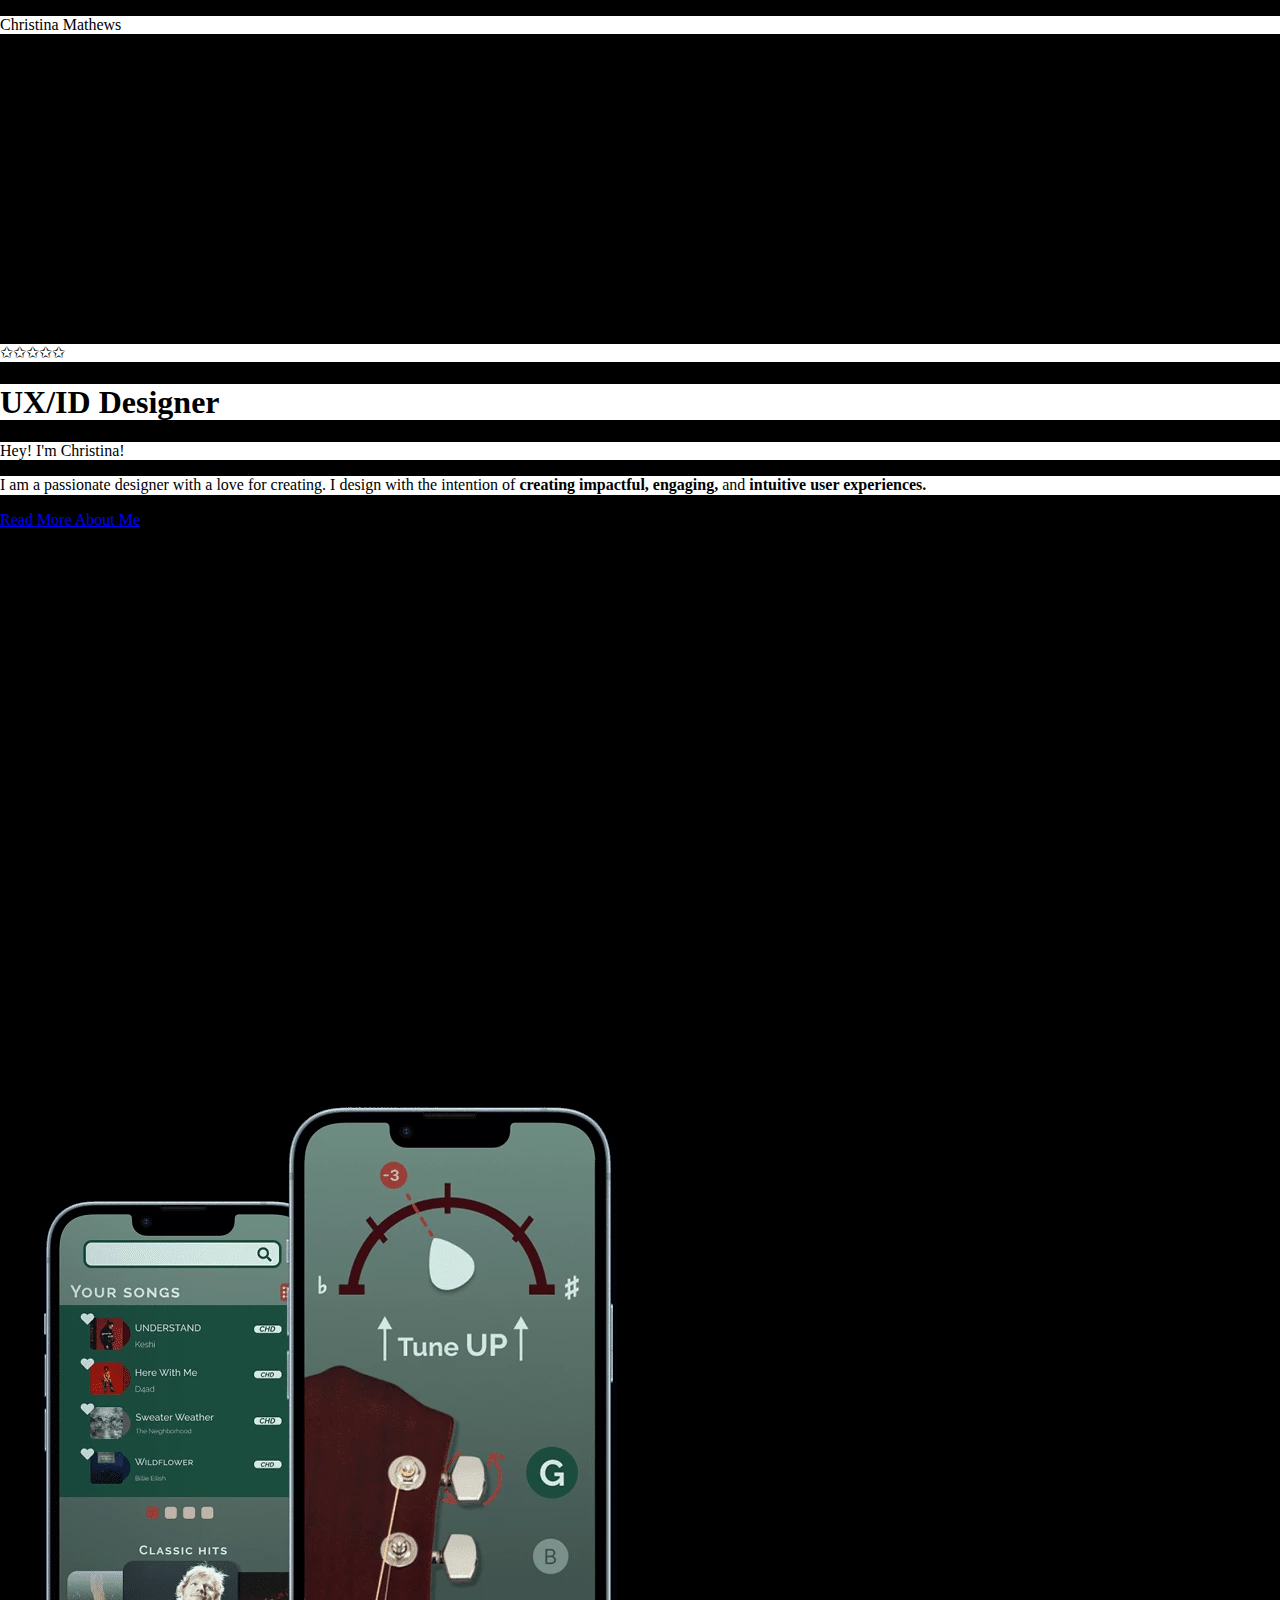
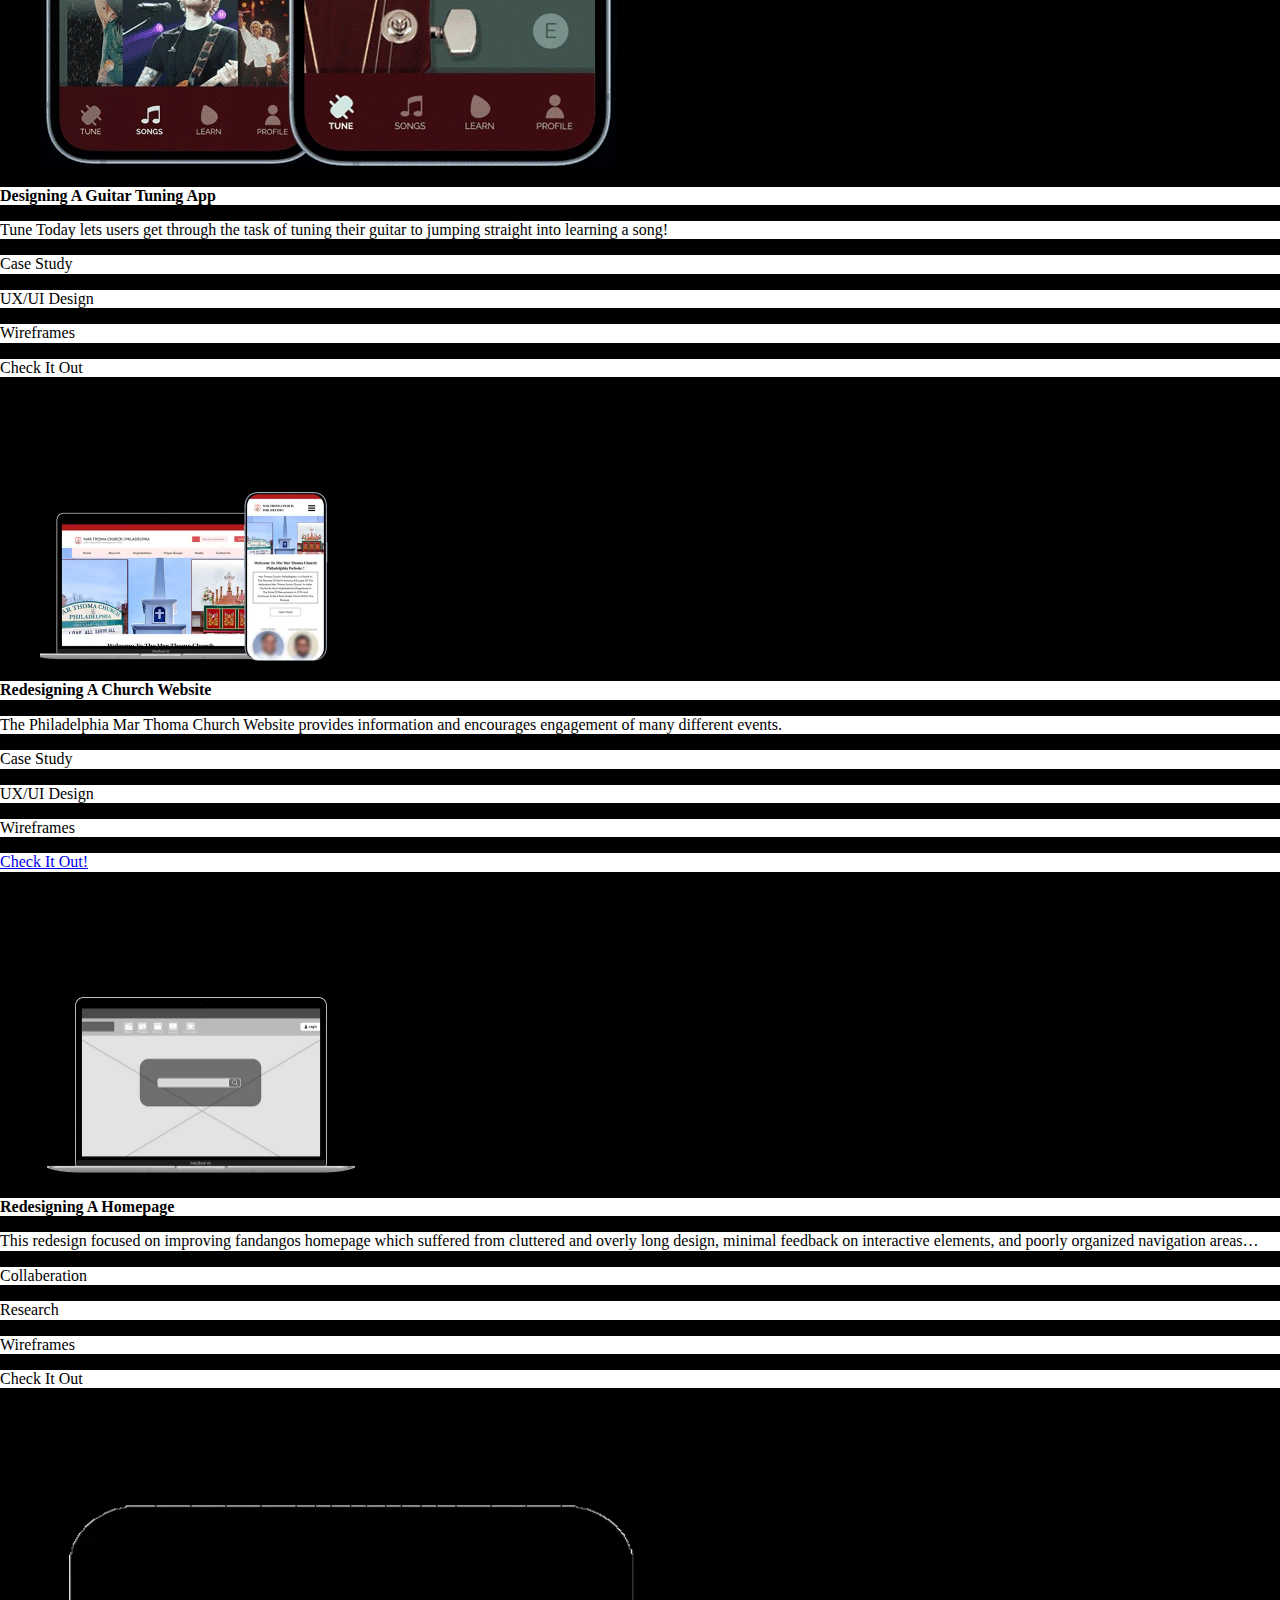
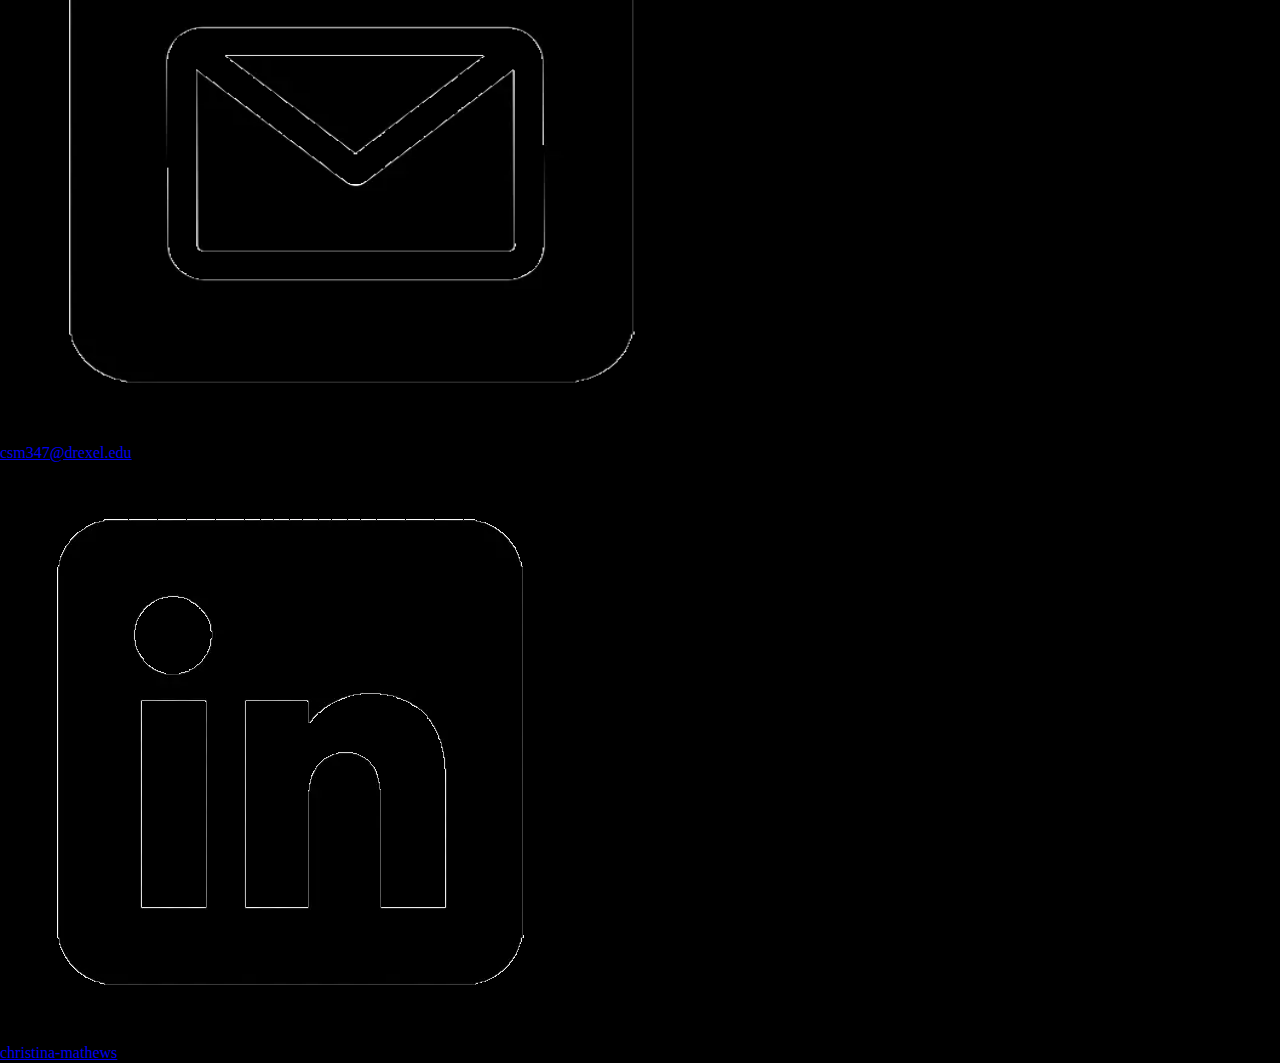
<file: Index.html>
<!DOCTYPE html>
<html lang="en">
<head>
    <meta charset="UTF-8">
    <meta name="viewport" content="width=device-width, initial-scale=1.0">
    <title>Christina Mathews Portfolio</title>

    <link rel="stylesheet" href="Style.css">
    <link rel="stylesheet" href="normalize.css">
    
</head>
<body>
    
    <header class="top_nav">

        <div class="site-name">
            <p>Christina Mathews</p>
        </div>
        
        <div>
            <img src="/Images/icons/nav_b.png" class="hamburger" alt="hamburger menu">
        </div>
    </header>


    <!--
        <nav class="navbar">
                <a href="Index.html" class="nav-branding"></a>

                <ul class="nav-menu">
                     <li class="nav-item">
                            <a href="About_Me.html" class="nav-link">About Me</a>
                     </li>
                            <li class="nav-item">
                            <a href="Work.html" class="nav-link">Work</a>
                     </li>
                            <li class="nav-item">
                            <a href="Resume.html" class="nav-link">Resume</a>
                     </li>
                 </ul>

             </nav>
    -->        

    
    
    <main> 
        <!--Hero Section-->
        <section class="hero">
            <div class="intro-text">
                <p class="five-star">
                    ✩✩✩✩✩
                </p>
                <h1>
                    UX/ID Designer
                </h1>

                <p>Hey! I'm Christina!</p>
                <p>I am a passionate designer with a love for creating. I design with the intention of <b>creating impactful, engaging,</b> and <b>intuitive user experiences.</b></p>
                   
                <div class="button-center">
                    <a href="About_Me.html" class="link-work">
                        <div>Read More About Me</div>
                    </a>      
                </div>

                

            </div>
        
            <!--my charcters hoodie will lok like its hanging off the button-->
            <figure class="hero-image">
                <img 
                alt="white pixel version of character me hanging by her hoodie"
                class="persona"
                loading="lazy"
                src="Images/person_v2.webp"
                >
            </figure>
        </section>

        <!--Project 1-->
        <section class="projects">
            <div class="project-section">
                <h2 class="number">
                    01 
                </h2>
                <h2>
                    Tune Today
                </h2>


                <figure class="tt-box">
                    <img 
                        alt="Two smartphones displaying the TuneToday guitar app, the biggere screen showing the tuning interfance and the smaller screen showing the song libary"
                        class="tune-today-picture"                        
                        loading="lazy"
                        src="Images/TuneToday'.webp"
                    >
                </figure>

                <div class="project-summary">
                    <p><b>Designing A Guitar Tuning App</b></p>
                </div>

                <div class="project-des">
                    <p>Tune Today lets users get through the task of tuning their guitar to jumping straight into learning a song!</p>
                </div>

                <div class="skills-all">
                    <div class="skills-hover">
                        <p>Case Study</p>
                    </div>

                    <div class="skills-hover">
                        <p>UX/UI Design</p>
                    </div>

                    <div class="skills-hover">
                        <p>Wireframes</p>
                    </div>
                </div>

                <div class="no-link">
                    <p>Check It Out</p>   
                </div>




            </div>
        
        </section>
    
        <!--Project 2-->
        <section class="projects">
            <div class="project-section">
                <h2 class="number">
                    02 
                </h2>
                <h2>
                    PMTC Redesign
                </h2>

                <figure>
                    <img 
                        alt="A Laptop with a Phone in front of it to the right showcasing the homepage screen of The Philadelphia Mar Thoma Church Redesign Website"
                        height="169"
                        loading="lazy"
                        src="Images/PMTC_Cover.webp"
                        width="295"
                    >
                </figure>

                <div class="project-summary">
                    <p><b>Redesigning A Church Website</b></p>
                </div>


                <div class="project-des">
                    <p>The Philadelphia Mar Thoma Church Website provides information and encourages engagement of many different events. </p>
                </div>

                <div class="skills-all">
                    <div class="skills-hover">
                        <p>Case Study</p>
                    </div>

                    <div class="skills-hover">
                        <p>UX/UI Design</p>
                    </div>

                    <div class="skills-hover">
                        <p>Wireframes</p>
                    </div>
                </div>

                <div class="button-center">
                    <a href="PMTC_Case_Study.html" class="link-work">
                        <p>Check It Out!</p>
                    </a>
                </div>


            </div>
        
        </section>  

        <!--Project 3-->
        <section class="projects">
            <div class="project-section">
                <h2 class="number">
                    03 
                </h2>
                <h2>
                    Fandango Redesign
                </h2>


                <figure>
                    <img 
                    alt="A Laptop with a screen showcasing the Low-Fidelity Wireframe of the Redesignied Fandango Homepage"
                    height="191"
                    loading="lazy"
                    src="Images/Fandango.webp"
                    width="322"
                    >
                </figure>


                <div class="project-summary">
                    <p><b>Redesigning A Homepage</b></p>
                </div>


                <div class="project-des">
                    <p>This redesign focused on improving fandangos homepage which suffered from cluttered and overly long design, minimal feedback on interactive elements, and poorly organized navigation areas… </p>
                </div>

                <div class="skills-all">
                    <div class="skills-hover">
                        <p>Collaberation</p>
                    </div>

                    <div class="skills-hover">
                        <p>Research</p>
                    </div>

                    <div class="skills-hover">
                        <p>Wireframes</p>
                    </div>
                </div>

                <div class="no-link">
                    <p>
                        Check It Out
                    </p>
                </div> 

            </div>
        
        </section>  

    </main>
    

<!--This is the footer-->
    <footer>
        <h3>Any Questions? Contact ME!</h3>

        <div class="footer-links">
              <!--email link-->
            
                <div class="email">
                    <img
                        alt="white-email-logo"
                        height="592"
                        loading="lazy"
                        src="Images/icons/email_logoo.webp"
                        width="700"
                        class="email-logo"
                    >
                    
                    <a href="mailto:csm347@drexel.edu">
                        <div class="footer-text">csm347@drexel.edu</div>
                    </a>     
                </div>
                
                <!--linkedin-->
                <div class="linkedin">
                    <img src="Images/icons/linkin_logoo.webp" alt="white linkedin logo with the abbrivation of in" class="linkedin-logo">

                    <a href="www.linkedin.com/in/christina-mathews-ba21832b8/" class="linkin-link" target="_blank">
                        <div class="footer-text">
                            christina-mathews
                        </div>
                    </a>
                <!--link is not working, double check that-->
                </div>

            
           
        </div>
       
    </footer>


</body>
</html>
</file>
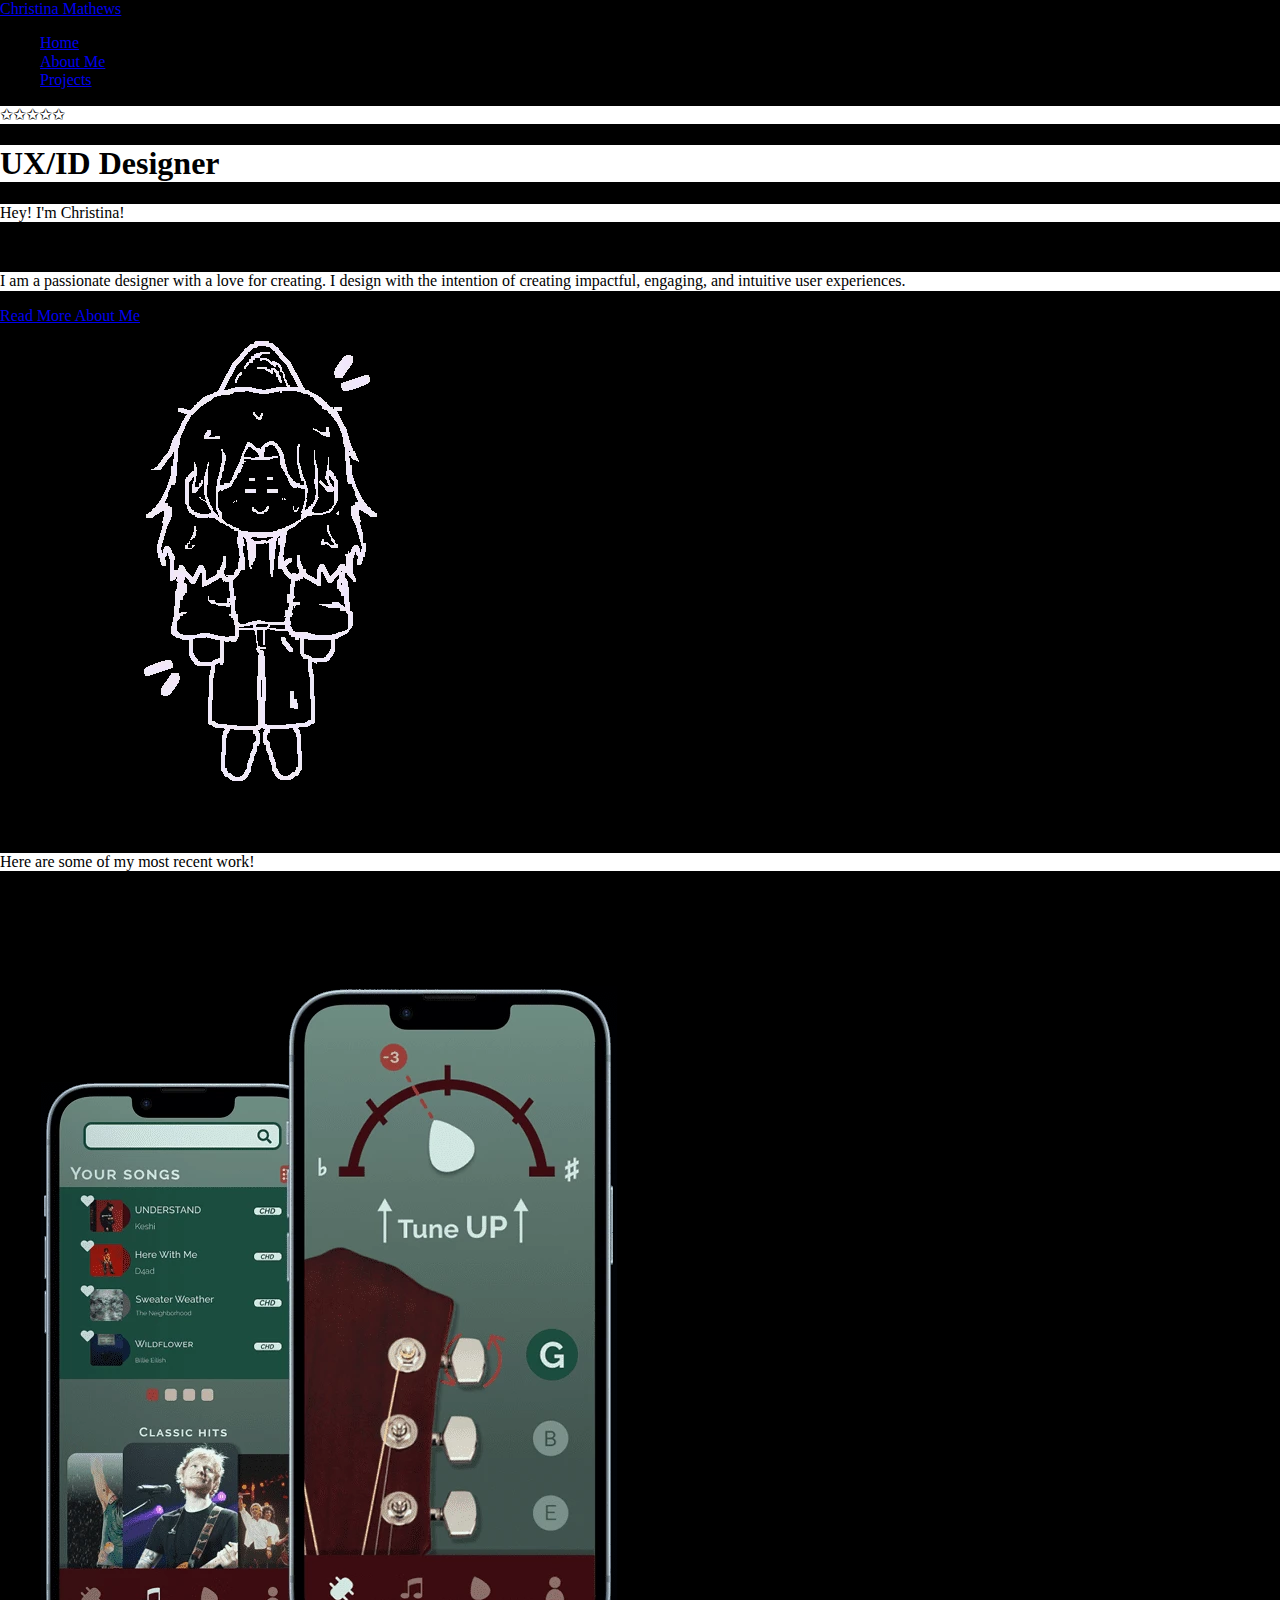
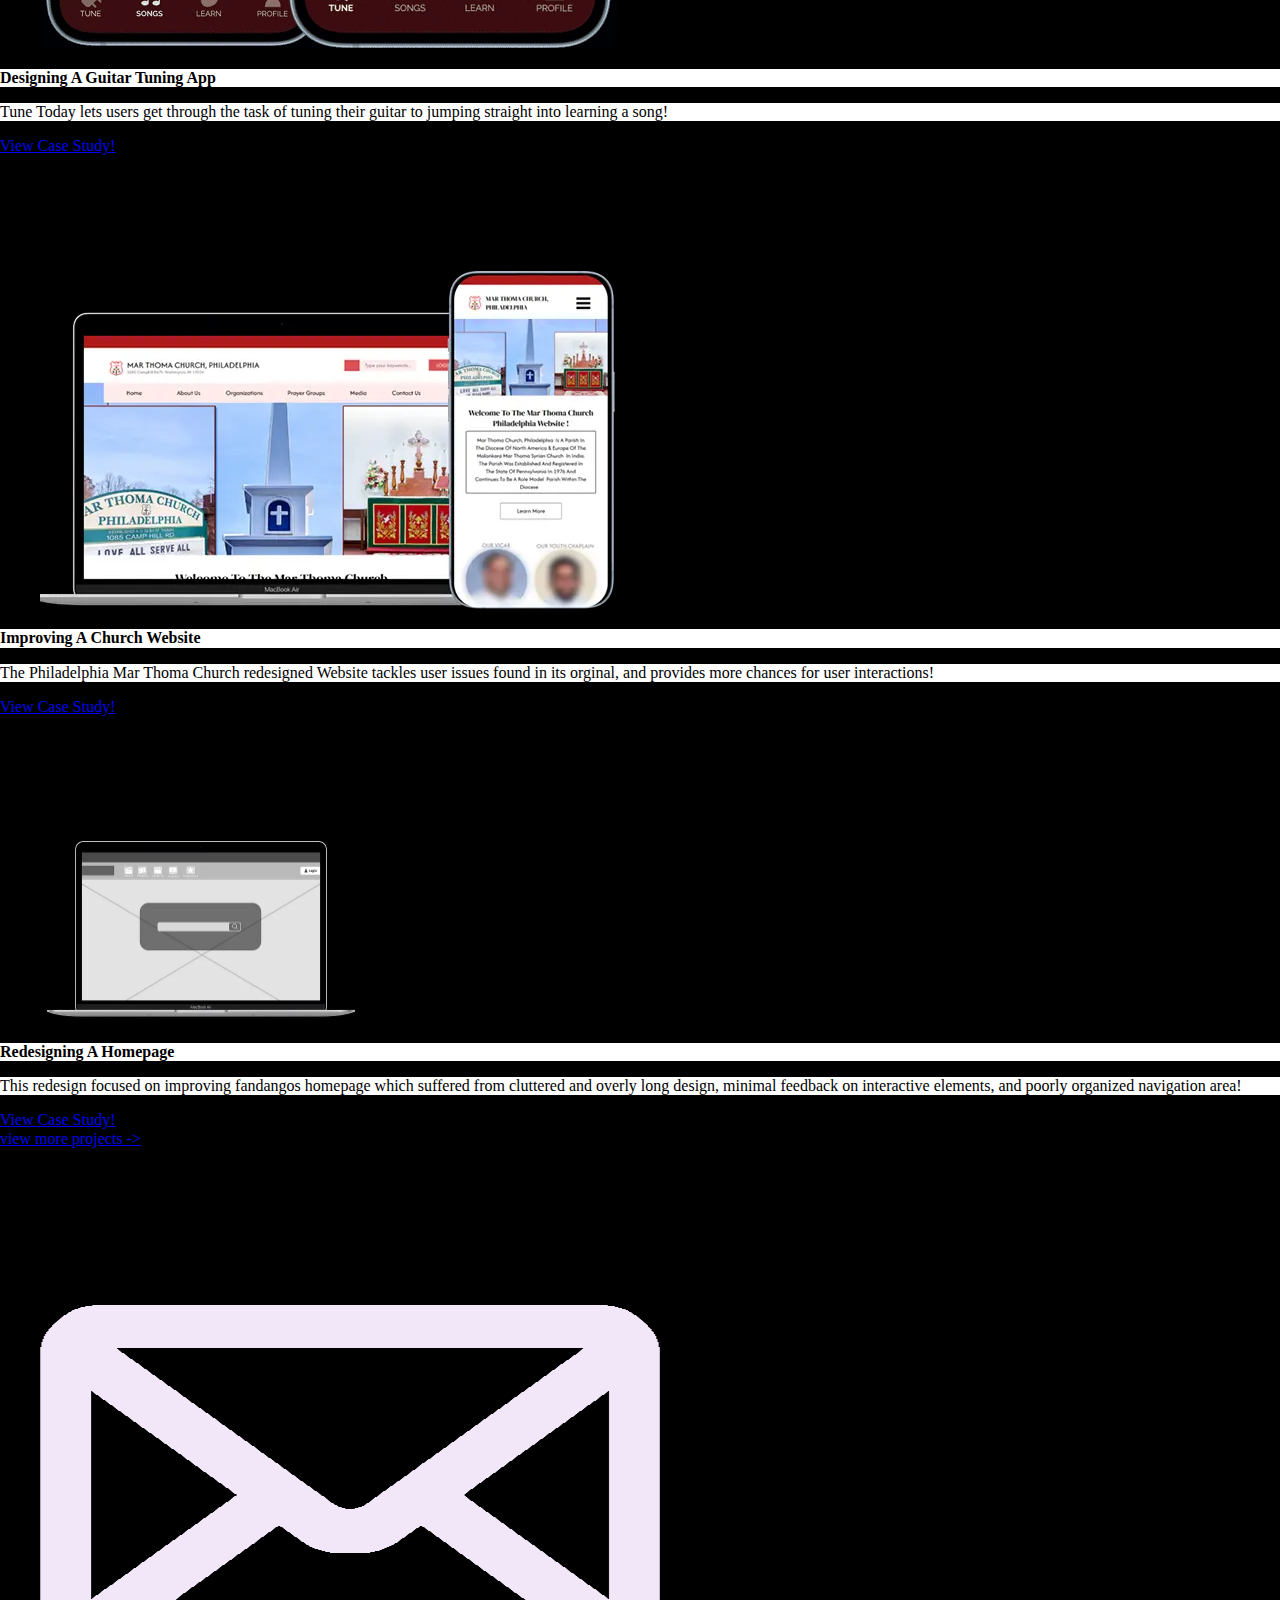
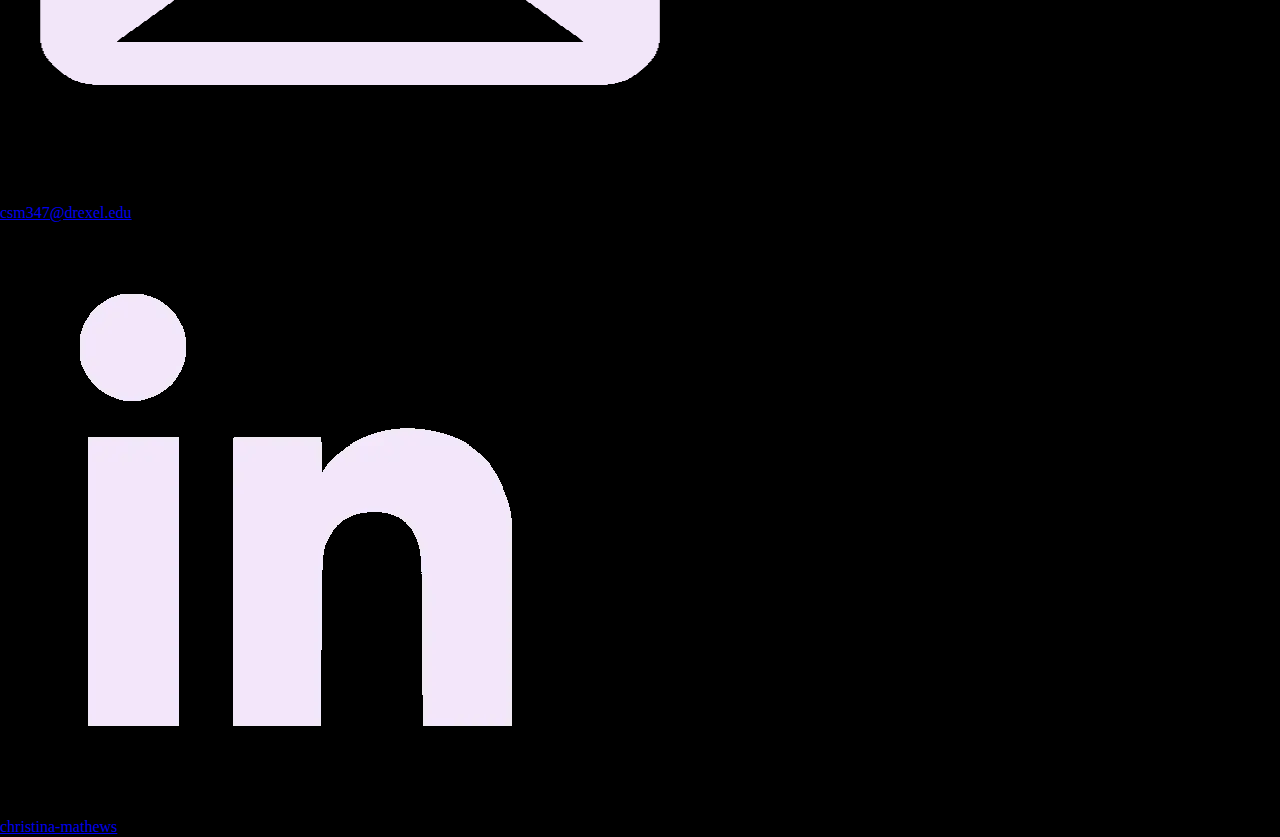
<file: index.html>
<!DOCTYPE html>
<html lang="en">
<head>
    <meta charset="UTF-8">
    <meta name="viewport" content="width=device-width, initial-scale=1.0">
    <title>Christina Mathews Portfolio</title>

    <link rel="stylesheet" href="Style.css">
    <link rel="stylesheet" href="normalize.css">
    
</head>
<body>
    
    <header class="top-nav">

        <div class="site-name">
                <a href="index.html">
                    <div class="site">
                            Christina Mathews
                    </div>
                </a>            
        </div>
        
        <input type="checkbox" id="nav-toggle" class="nav-toggle" hidden>

        <label for="nav-toggle" class="nav-toggle-label">
                <span></span>
                <span></span>
                <span></span>
            </label>


        <nav>
            <ul>
                <li><a href="index.html">Home</a></li>
                <li><a href="about_me.html">About Me</a></li>
                <li><a href='projects.html'>Projects</a></li>
                
            </ul>
        </nav>
    </header>
    
    
    <main> 
        <!--Hero Section-->
        <section class="hero">
            <div class="intro-text">
                <p class="five-star">
                    ✩✩✩✩✩
                </p>
                <h1 >
                    UX/ID Designer
                </h1>


                <div class="intro-sub-text">
                    <p>
                        <span class="sub-greet">Hey! I'm Christina!</span>
                    </p>
                    <br>
                    <p> 
                        I am a passionate designer with a love for creating. I design with the intention of creating <span class="sub-desc">impactful</span>, <span class="sub-desc">engaging</span>, and <span class="sub-desc">intuitive</span> user experiences.
                    </p>
                </div>
                
                   
                <div class="button-center">
                    <a href="about_me.html" class="link-work">
                        <div class="read-me-text-button">Read More About Me</div>
                    </a>      
                </div>

            <!--my charcters hoodie will lok like its hanging off the button-->
            <figure class="hero-image">
                <img 
                alt="white pixel version of character christina hanging off the 'Read More About Me' button by her hoodie"
                class="persona"
                loading="lazy"
                src="Images/Persona/me_persona_hang.webp"
                >
            </figure>

            </div>
        
        </section>


        <div class="line-seperator"></div>  
        


        <!--Project 1-->
        <section class="projects">

            <div class="project-intro-index">
                <h2>Projects:</h2>
                <p>Here are some of my most recent work!</p> 
            </div>

            
            <div class="project-section">
                <h2 class="number">
                    01 
                </h2>
                <h2>
                    Tune Today
                </h2>


                <figure class="cs-cover-box">
                    <img 
                        alt="Two smartphones displaying the TuneToday guitar app, the biggere screen showing the tuning interfance and the smaller screen showing the song libary"
                        class="indivdual-vertical-pic"                       
                        loading="lazy"
                        src="Images/covers/TuneToday'.webp"
                    >
                </figure>

                <div class="project-summary">
                    <p><b>Designing A Guitar Tuning App</b></p>
                </div>

                <div class="project-des">
                    <p>Tune Today lets users get through the task of tuning their guitar to jumping straight into learning a song!</p>
                </div>

              <!--  <div class="skills-all">
                    <div class="skills-hover">
                        <p>Case Study</p>
                    </div>

                    <div class="skills-hover">
                        <p>UX/UI Design</p>
                    </div>

                    <div class="skills-hover">
                        <p>Wireframes</p>
                    </div>
                </div> -->

                <div class="button-center">
                    <a href="tunetoday_cs.html" class="link-work">
                        <div class="pmtc-check-it">View Case Study!</div>
                    </a>      
                </div>


            </div>
        
        </section>

        <!--line that adds visual seperation (not a border)-->
        <div class="line-seperator"></div>            

    
        <!--Project 2-->
        <section class="projects">
            <div class="project-section">
                <h2 class="number">
                    02 
                </h2>
                <h2>
                    Church Redesign
                </h2>

                <figure class="cs-cover-box">
                    <img 
                        alt="A Laptop with a Phone in front of it to the right showcasing the homepage screen of The Philadelphia Mar Thoma Church Redesign Website" 
                        class="indivdual-horizontal-pic"
                        loading="lazy"
                        src="Images/covers/PMTC_Cover.webp"
                    >
                </figure>

                <div class="project-summary">
                    <p><b>Improving A Church Website</b></p>
                </div>


                <div class="project-des">
                    <p>The Philadelphia Mar Thoma Church redesigned Website tackles user issues found in its orginal, and provides more chances for user interactions!</p>
                </div>

             <!--  <div class="skills-all">
                    <div class="skills-hover">
                        <p>Case Study</p>
                    </div>

                    <div class="skills-hover">
                        <p>UX/UI Design</p>
                    </div>

                    <div class="skills-hover">
                        <p>Wireframes</p>
                    </div>
                </div> -->
                
                <div class="button-center">
                    <a href="pmtc_cs.html" class="link-work">
                        <div class="pmtc-check-it">View Case Study!</div>
                    </a>      
                </div>


            </div>
        
        </section>  

        
        <!--line that adds visual seperation (not a border)-->
        <div class="line-seperator"></div>   

        <!--Project 3-->
        <section class="projects">
            <div class="project-section">
                <h2 class="number">
                    03 
                </h2>
                <h2>
                    Fandango Redesign
                </h2>


                <figure class="cs-cover-box">
                    <img 
                    alt="A Laptop with a screen showcasing the Low-Fidelity Wireframe of the Redesignied Fandango Homepage"
                    class="indivdual-horizontal-pic"
                    height="191"
                    loading="lazy"
                    src="Images/covers/Fandango.webp"
                    width="322"
                    >
                </figure>


                <div class="project-summary">
                    <p><b>Redesigning A Homepage</b></p>
                </div>


                <div class="project-des">
                    <p>This redesign focused on improving fandangos homepage which suffered from cluttered and overly long design, minimal feedback on interactive elements, and poorly organized navigation area! </p>
                </div>

             <!--   <div class="skills-all">
                    <div class="skills-hover">
                        <p>Collaberation</p>
                    </div>

                    <div class="skills-hover">
                        <p>Research</p>
                    </div>

                    <div class="skills-hover">
                        <p>Wireframes</p>
                    </div>
                </div> -->


                <div class="button-center">
                    <a href="fandango_cs.html" class="link-work">
                        <div class="pmtc-check-it">View Case Study!</div>
                    </a>      
                </div>                

            </div>
        
        </section>  

        <div class="check-all-projects">
            <a href="projects.html" class="page-jump-projects"> view more projects -></a>
        </div> 
       

    </main>
    

<!--This is the footer-->
    <footer>
        <h3>Any Questions? Contact ME!</h3>

        <div class="footer-links">
              <!--email link-->
            
                <div class="email">
                    <img
                        alt="Logo for email"
                        height="592"
                        loading="lazy"
                        src="Images/icons/email_logo_thick.png"
                        width="700"
                        class="email-logo"
                    >
                    
                    <a href="mailto:csm347@drexel.edu">
                        <div class="footer-text">csm347@drexel.edu</div>
                    </a>     
                </div>
                
                <!--linkedin-->
                <div class="linkedin">
                    <img src="Images/icons/linked_purple.webp" alt="Linkedin logo with the abbreviation of 'in'" class="linkedin-logo">

                    <a href="https://www.linkedin.com/in/christina-mathews-ba21832b8/" class="linkin-link" target="_blank">
                        <div class="footer-text">
                            christina-mathews
                        </div>
                    </a>
                <!--link is not working, double check that-->
                </div>
           
        </div>
       
    </footer>


</body>
</html>
</file>
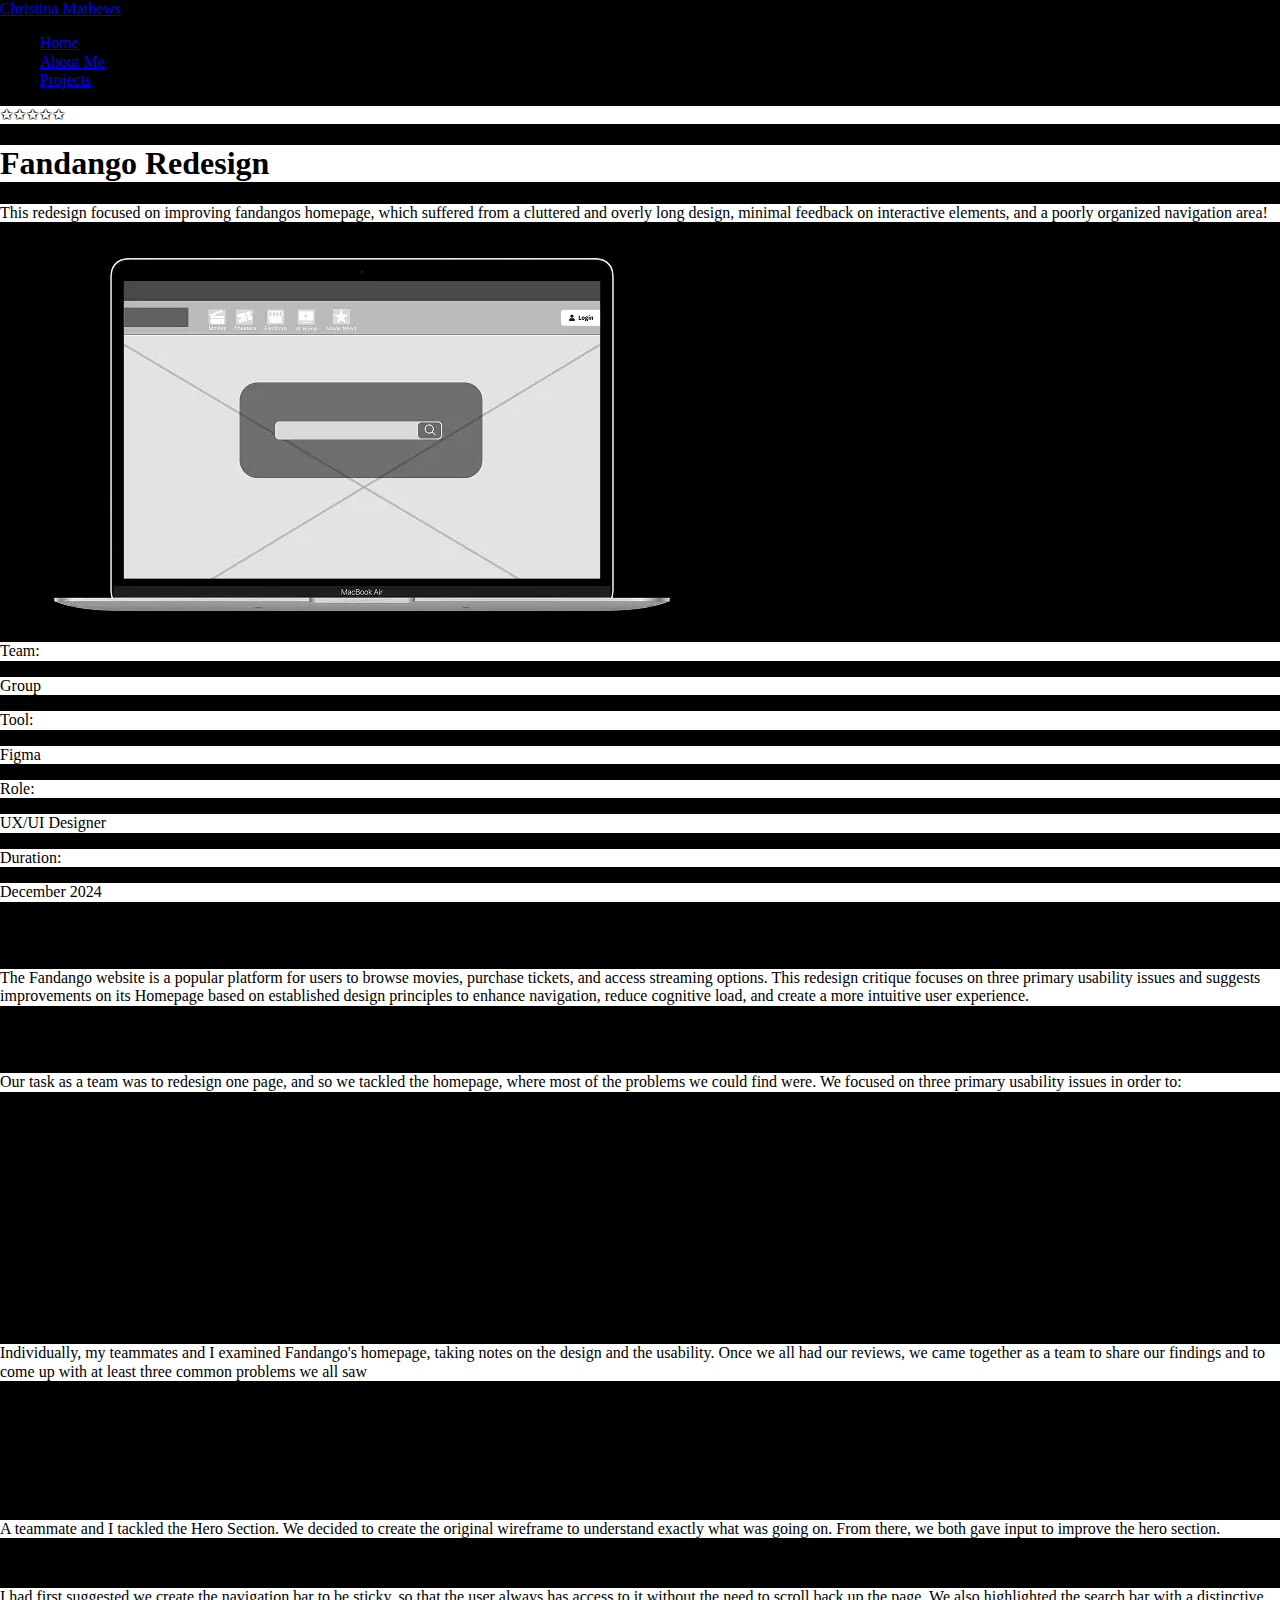
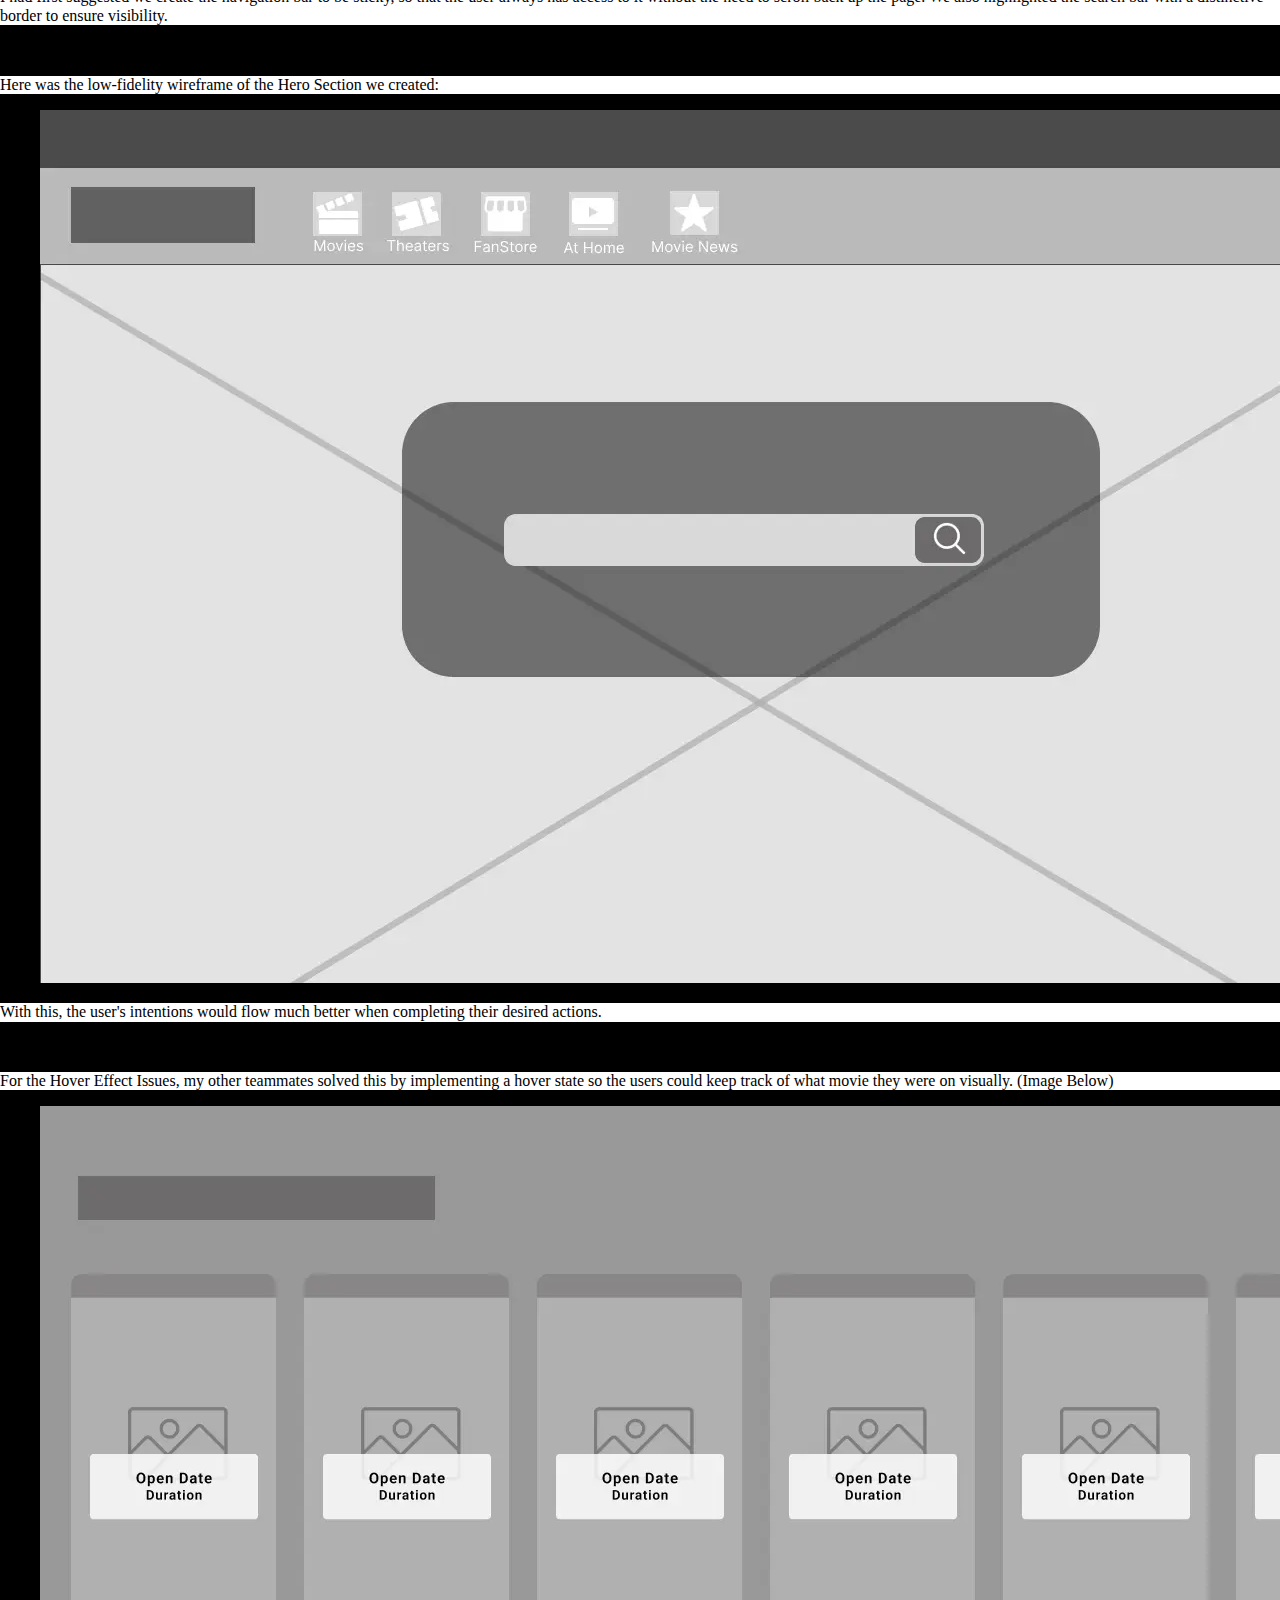
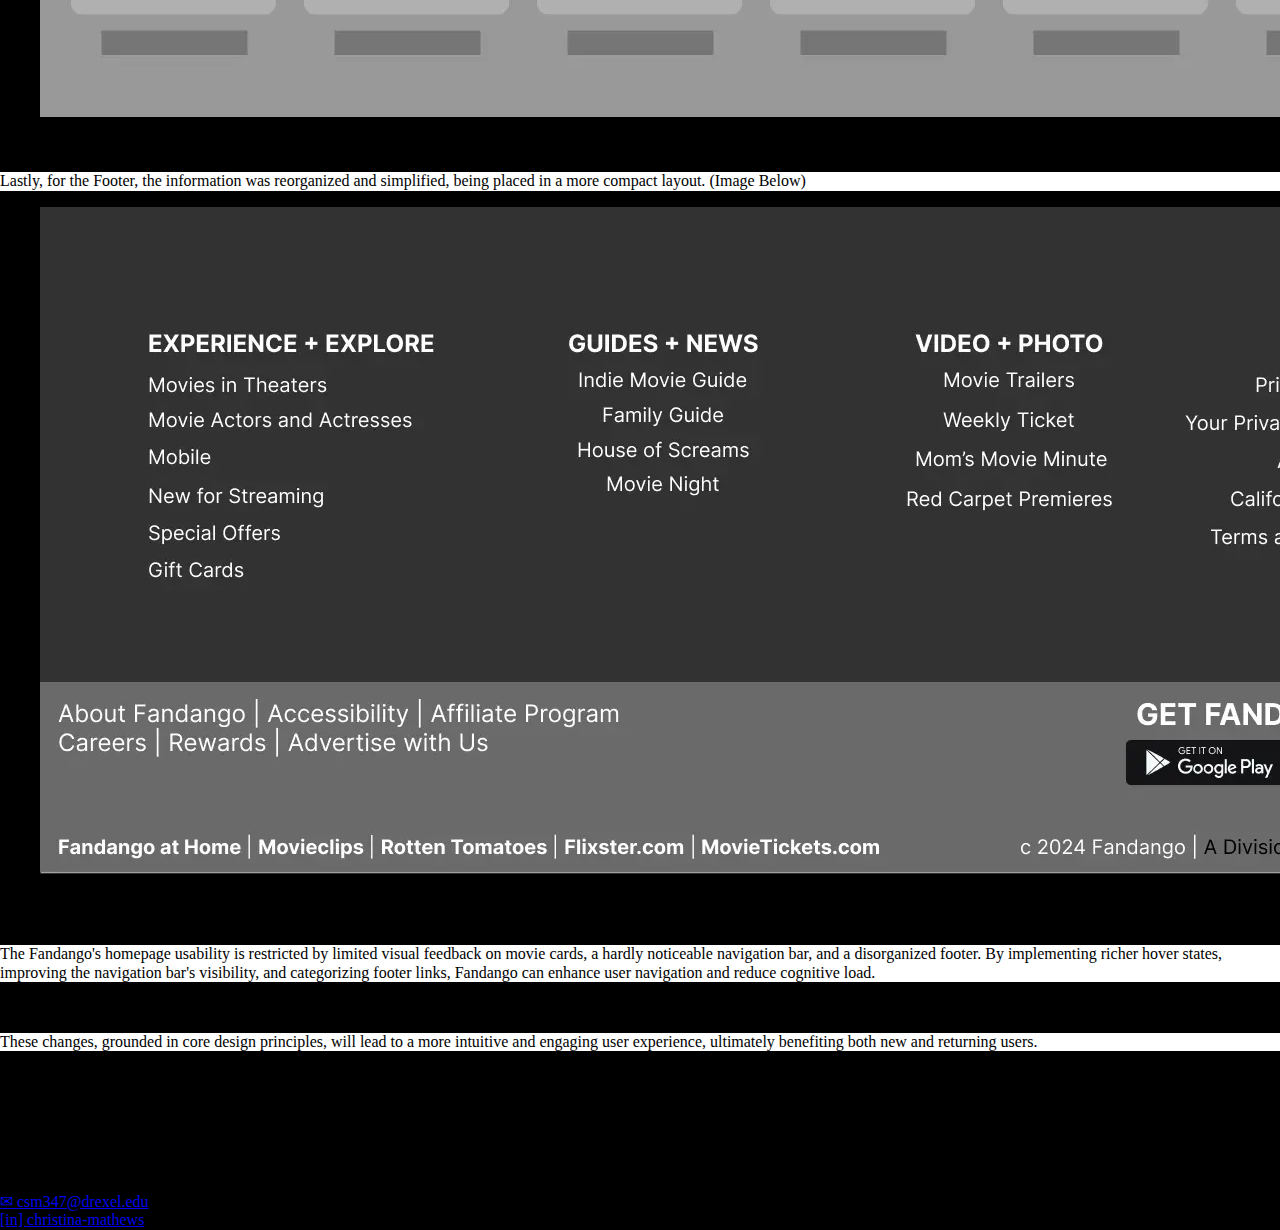
<file: fandango_cs.html>
<!DOCTYPE html>
<html lang="en">
<head>
    <meta charset="UTF-8">
    <meta name="viewport" content="width=device-width, initial-scale=1.0">
    <title>Fandango Redesign</title>

    <link rel="stylesheet" href="Style.css">
    <link rel="stylesheet" href="normalize.css">
</head>

<body>
    

    <header class="top-nav">

        <div class="site-name">
                <a href="index.html">
                    <div class="site">
                            Christina Mathews
                    </div>
                </a>            
        </div>
        
        <input type="checkbox" id="nav-toggle" class="nav-toggle" hidden>

        <label for="nav-toggle" class="nav-toggle-label">
                <span></span>
                <span></span>
                <span></span>
            </label>


        <nav>
            <ul>
                <li><a href="index.html">Home</a></li>
                <li><a href="about_me.html">About Me</a></li>
                <li><a href='projects.html'>Projects</a></li>
            </ul>
        </nav>
    </header>

    <main>
        <!--Hero Section-->
        <section class="hero">
            <div class="intro-text">
                <p class="five-star">       
                 ✩✩✩✩✩
                 </p>
                <h1 class="page-title">
                    Fandango Redesign
                </h1>
    
                <div class="intro-sub-text">
                    <p><span class="sub-greet">This redesign focused on improving fandangos homepage, which suffered from a cluttered and overly long design, minimal feedback on interactive elements, and a poorly organized navigation area!</span></p>
                </div>
            </div>
        </section>

        <figure class="cs-hero-image">
            <img 
                alt="A Laptop with a screen showcasing the Low-Fidelity Wireframe of the Redesigned Fandango Homepage" 
                class="individual-horizontal-pic"
                loading="lazy"
                src="Images/covers/Fandango.webp"
            >
        </figure>

        <div class="cs-all-description">
            <div class="cs-desc-box">
                <div class="cs-desc-text">
                    <p><span class="cs-desc-title">Team:</span></p>
                    <p><span class="cs-desc-body">Group</span></p>
                </div>
               

            </div>

            <div class="cs-desc-box">
                <div class="cs-desc-text">
                    <p><span class="cs-desc-title">Tool:</span></p>
                    <p><span class="cs-desc-body">Figma</span></p>
                </div>
            </div>
            
            <div class="cs-desc-box">
                <div class="cs-desc-text">
                    <p><span class="cs-desc-title">Role:</span></p>
                    <p><span class="cs-desc-body">UX/UI Designer</span></p>                    
                </div>
            </div>
            
            <div class="cs-desc-box">
                <div class="cs-desc-text">
                    <p><span class="cs-desc-title">Duration:</span></p>
                    <p><span class="cs-desc-body">December 2024</span></p> 
                </div>
            </div>
        </div>

        <div class="line-separator"></div>   

        <!--Problem-->
        <div class="case-study-section">
            <h2 class="section-title">Problem</h2>
            
            <div class="section-text">
                <p>
                    The Fandango website is a popular platform for users to browse movies, purchase tickets, and access streaming options. This redesign critique focuses on three primary usability issues and suggests improvements on its Homepage based on established design principles to enhance navigation, reduce cognitive load, and create a more intuitive user experience.
                </p>
            </div>

        </div>

        <!--Solution-->
        <div class="case-study-section">
            <h2 class="section-title">Solution</h2>

            <div class="section-text">
                <p>
                    Our task as a team was to redesign one page, and so we tackled the homepage, where most of the problems we could find were. We focused on three primary usability issues in order to:
                </p>

                    
                    <div class="cs-list-container">

                        <ul class="cs_list">
                            <li>Enhance navigation</li>
                            <li>Reduce cognitive load</li>
                            <li>Create a more intuitive user experience</li>
                        </ul>

                    </div>
                </div>

    <!--My role-->
                <div class="section-text">
                    <h3 class="section-sub-title">My Role</h3> 

                    
                        <div class="cs-list-container">

                            <ul class="cs_list">
                                <li>Helped the team leader manage our scheduling</li>
                                <li>Created wireframes for the Hero Section</li>
                                <li>Working on the final written reports</li>
                            </ul>

                        </div>
                    
                </div>
            
        </div>

        <!--Research-->
        <div class="case-study-section">
                <h2 class="section-title">Research</h2>
                

                <div class="section-text">
                    <p>
                        Individually, my teammates and I examined Fandango's homepage, taking notes on the design and the usability. Once we all had our reviews, we came together as a team to share our findings and to come up with at least three common problems we all saw
                    </p>

                    <div class="cs-list-container">

                        <ul class="cs_list">
                            <li>Lack of visual feedback when hovering over movie titles</li>
                            <li>Navigation bar was barely noticeable due to its lack of contrast among other elements</li>
                            <li>Footer had badly-organized information that was unnecessarily large and hard to navigate through efficiently</li>
                        </ul>
                    </div>
                </div>
        </div>


        <!--Designing-->
        <div class="case-study-section">
            <h2 class="section-title">Designing</h2>
            
                <div class="section-text">
                    <p>A teammate and I tackled the Hero Section. We decided to create the original wireframe to understand exactly what was going on. From there, we both gave input to improve the hero section. </p>
                <br>
                    <p>I had first suggested we create the navigation bar to be sticky, so that the user always has access to it without the need to scroll back up the page. We also highlighted the search bar with a distinctive border to ensure visibility. </p>
                <br>
                    <p>Here was the low-fidelity wireframe of the Hero Section we created:</p>

                    <figure class="cs-image-container">
                        <img
                            src="Images/fandango/Hero_Section.webp"
                            alt="Low fidelity wireframe of hero section with a navigation bar on the top, with a login to the top right and different sections of the website on the left. In the middle of the page is the search bar."
                            class="cs-image"
                            loading="lazy"
                        >
                    </figure>
                        
                <p>With this, the user's intentions would flow much better when completing their desired actions.</p>

            <br>
                <p>For the Hover Effect Issues, my other teammates solved this by implementing a hover state so the users could keep track of what movie they were on visually.<span class="image-direction"> (Image Below)</span></p>


                <div class="tt-image-container">

                    <figure class="cs-image-container">
                        <img 
                            alt="Low fidelity wireframe of an exam hover state where the opening date and duration of the movie would appear on top of the movie card"
                            class="cs-image"
                            loading="lazy"
                            src="Images/fandango/hoverstate.webp"
                        >
                    </figure>

                <br>
                <p>Lastly, for the Footer, the information was reorganized and simplified, being placed in a more compact layout. <span class="image-direction">(Image Below)</span></p>


                    <figure class="cs-image-container">
                        <img 
                            alt="Low fidelity wireframe of an organized footer with four columns for site links within Fandango"
                            class="cs-image"
                            loading="lazy"
                            src="Images/fandango/footer.webp"
                        >
                    </figure>

                </div>
                
            </div>              

        </div>

    
        <!--Outcome-->
        <div class="case-study-section">
            <h2 class="section-title">Outcome</h2>

                <div class="section-text">
                    <p>
                        The Fandango's homepage usability is restricted by limited visual feedback on movie cards, a hardly noticeable navigation bar, and a disorganized footer. By implementing richer hover states, improving the navigation bar's visibility, and categorizing footer links, Fandango can enhance user navigation and reduce cognitive load. 
                    </p>
                    <br>
                    <p>
                        These changes, grounded in core design principles, will lead to a more intuitive and engaging user experience, ultimately benefiting both new and returning users.
                    </p>
                    <br>
                </div>                

        </div>

        <h2 class="end-text">You Made It To The End! Thanks For Reading! </h2>


    </main>

    <footer>
        <h3>Any Questions? Contact ME!</h3>

        <div class="footer-links">
              <!--email link-->
            
                <div class="email">
                    <a href="mailto:csm347@drexel.edu">
                        <div class="footer-text">✉ csm347@drexel.edu</div>
                    </a>     
                </div>
                
                <!--linkedin-->
                <div class="linkedin">
                    <a href="https://www.linkedin.com/in/christina-mathews-ba21832b8/" class="linkin-link" target="_blank">
                        <div class="footer-text">
                            [in] christina-mathews
                        </div>
                    </a>
                <!--link is not working, double check that-->
                </div>
           
        </div>
       
    </footer>


</body>
</html>
</file>
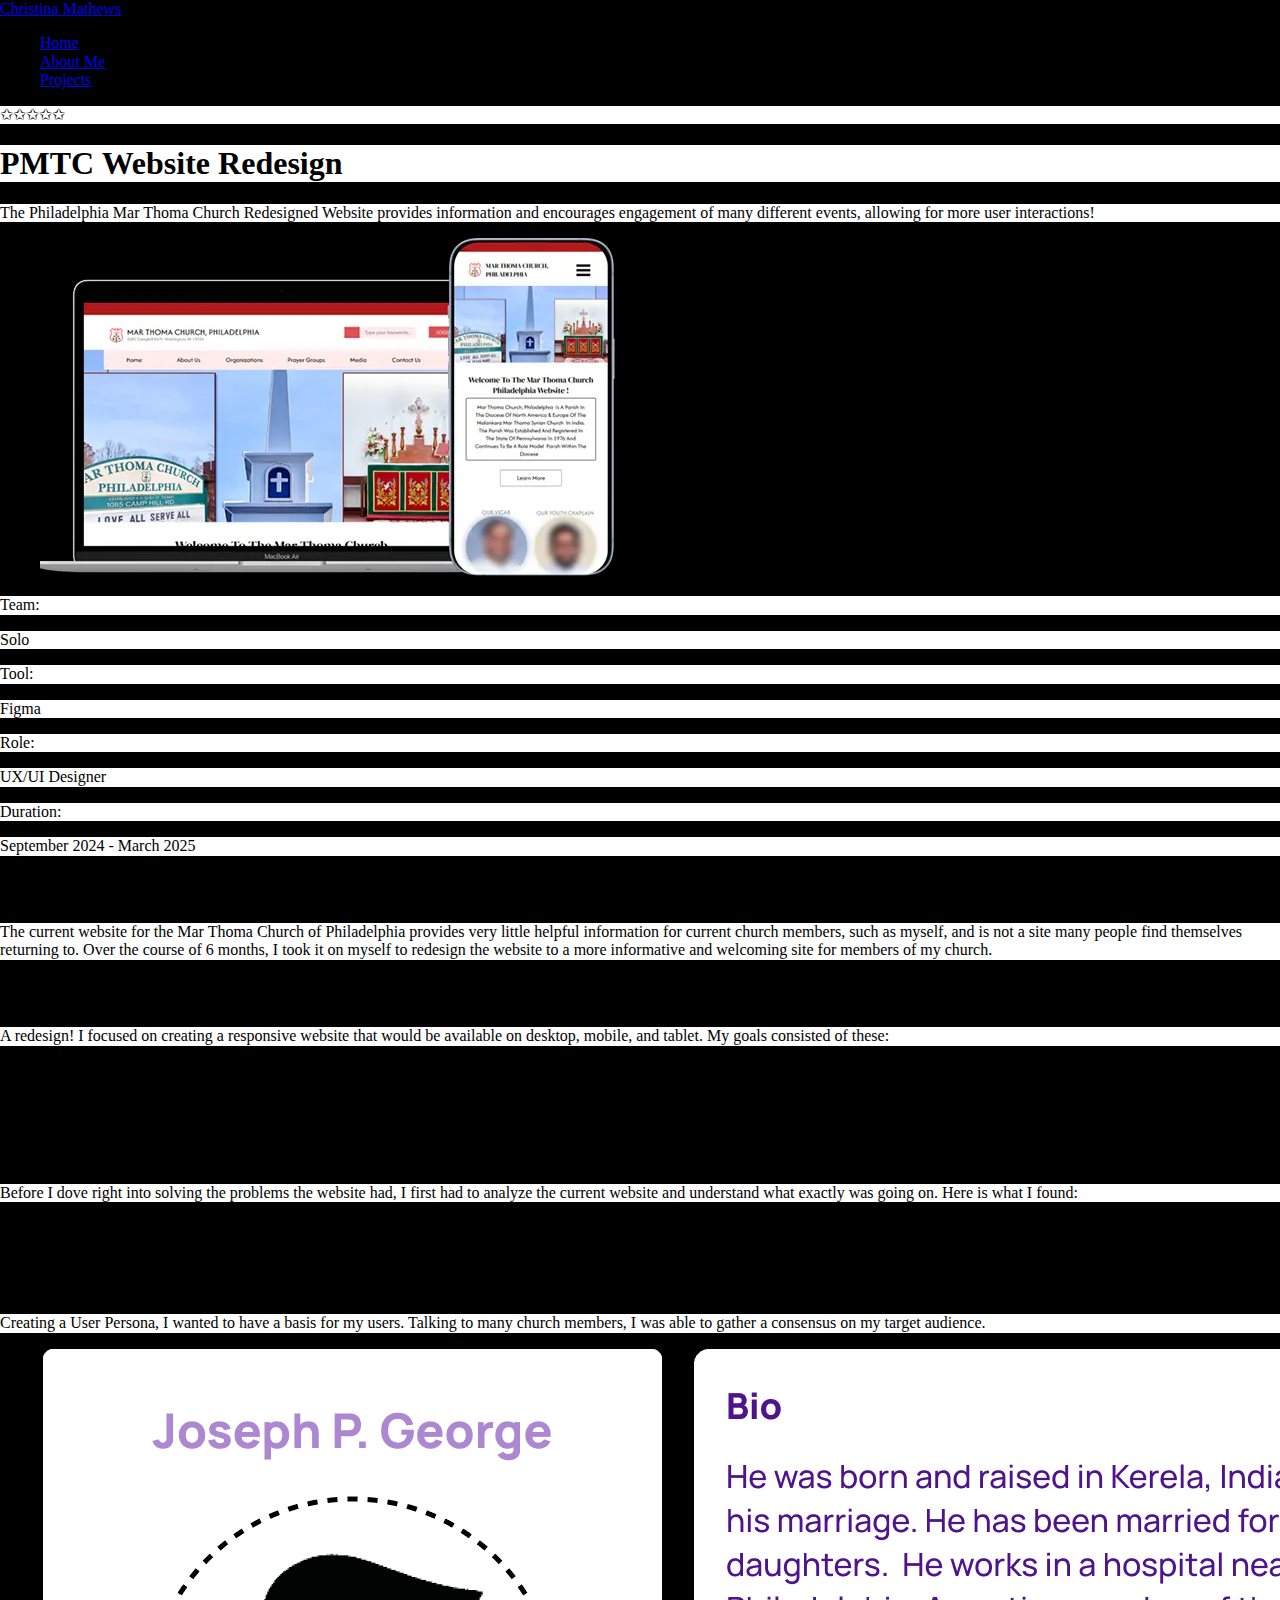
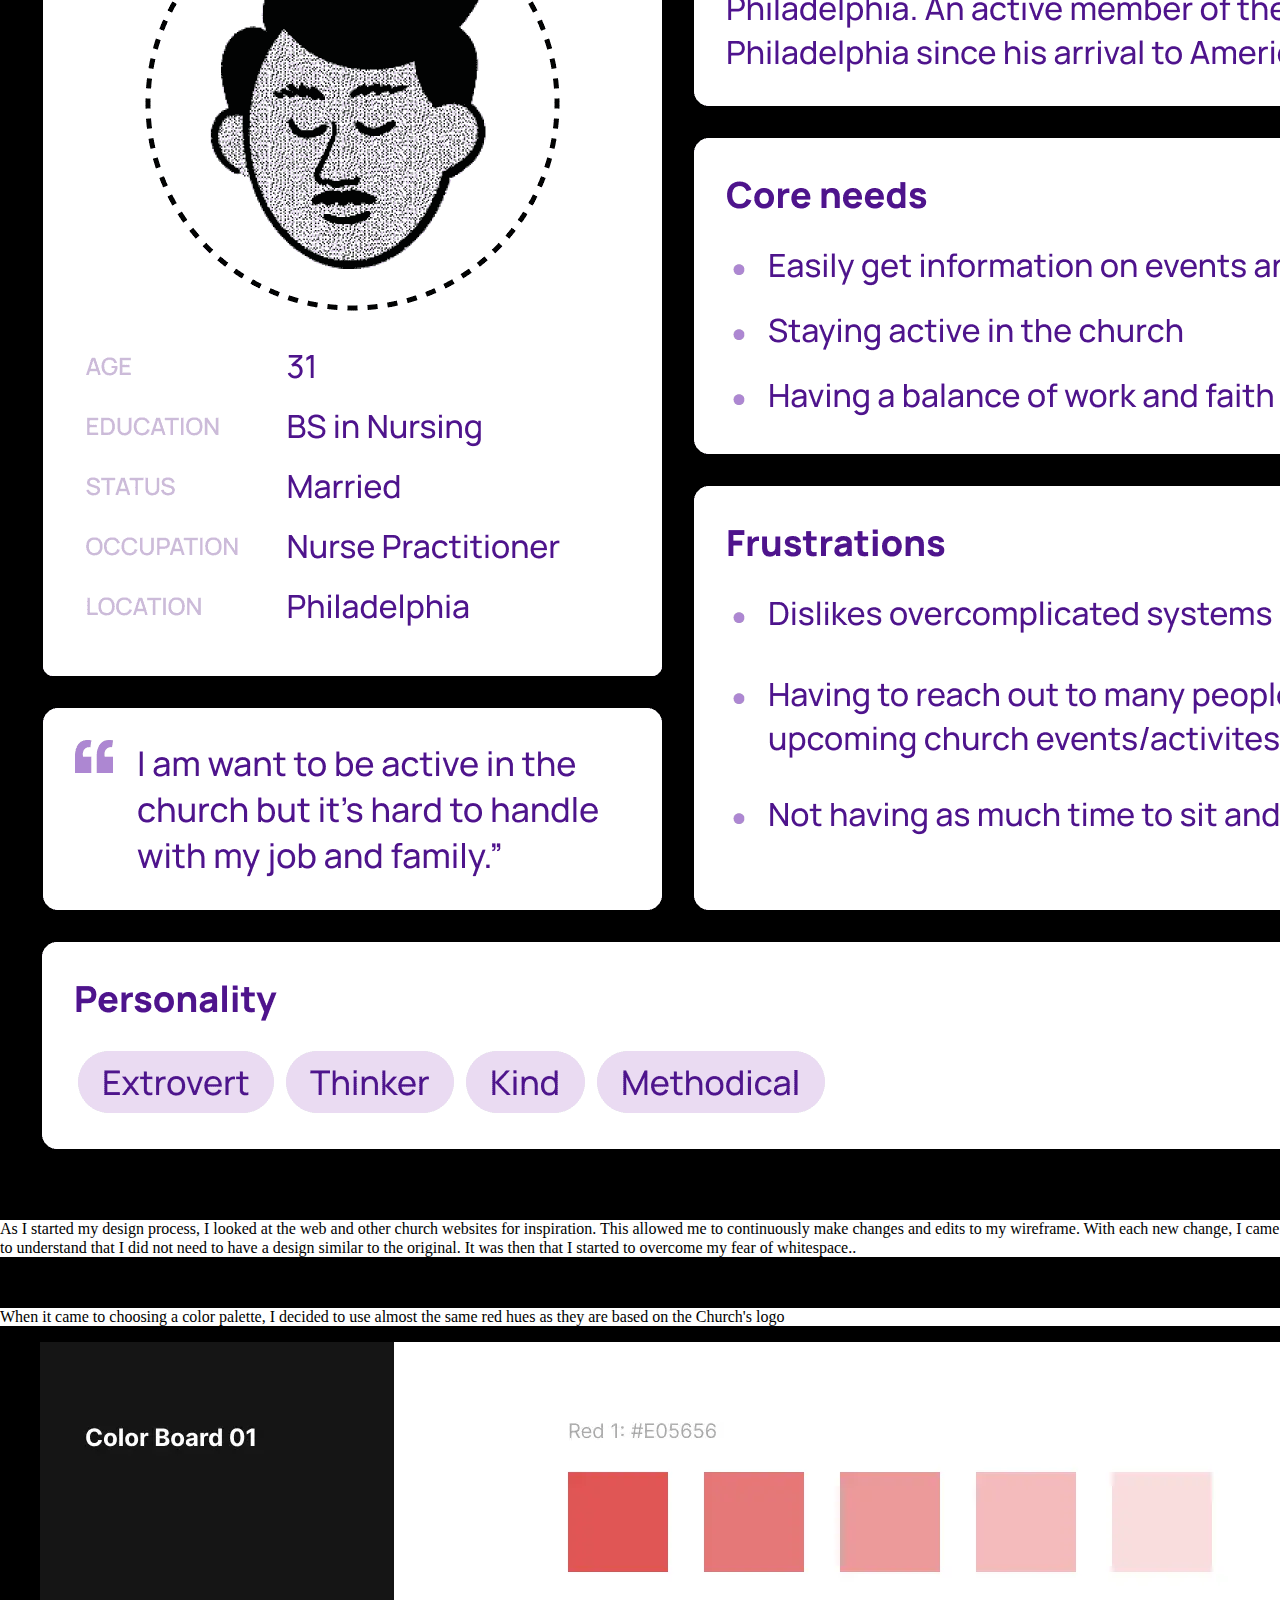
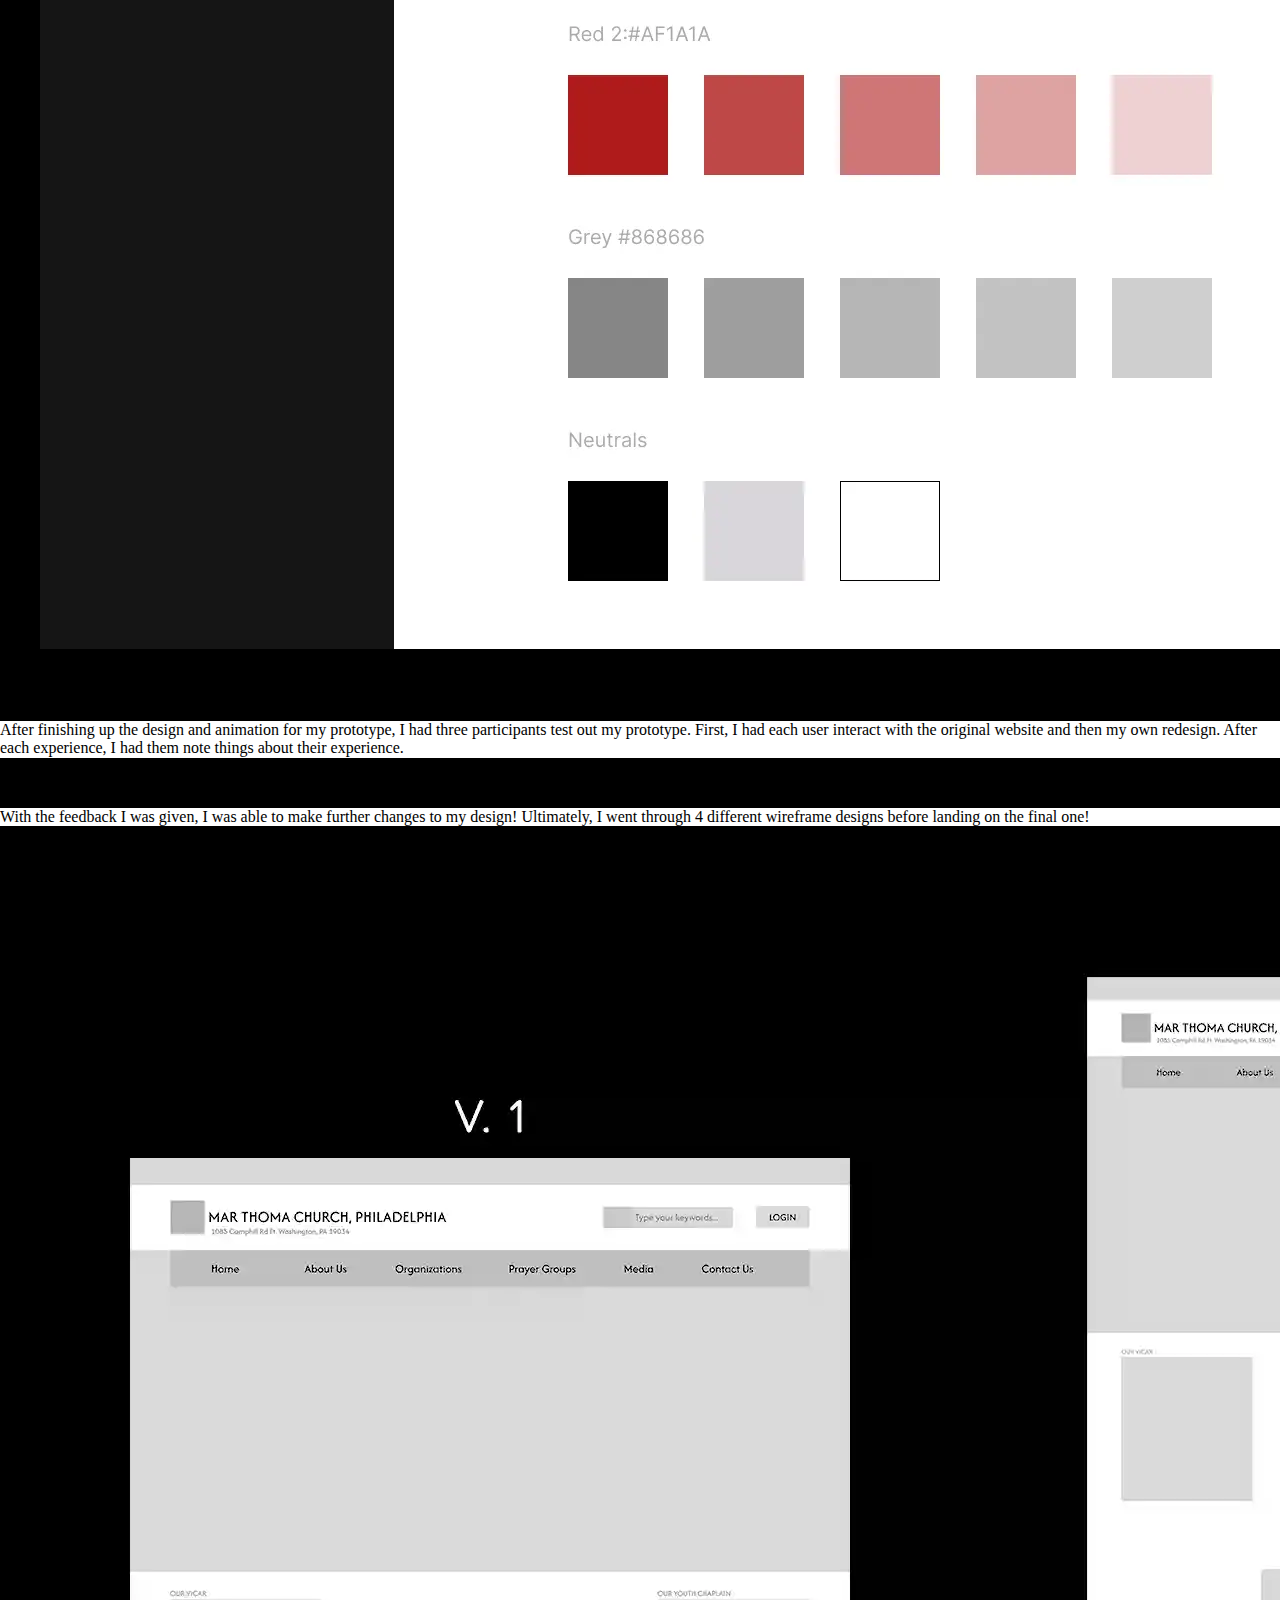
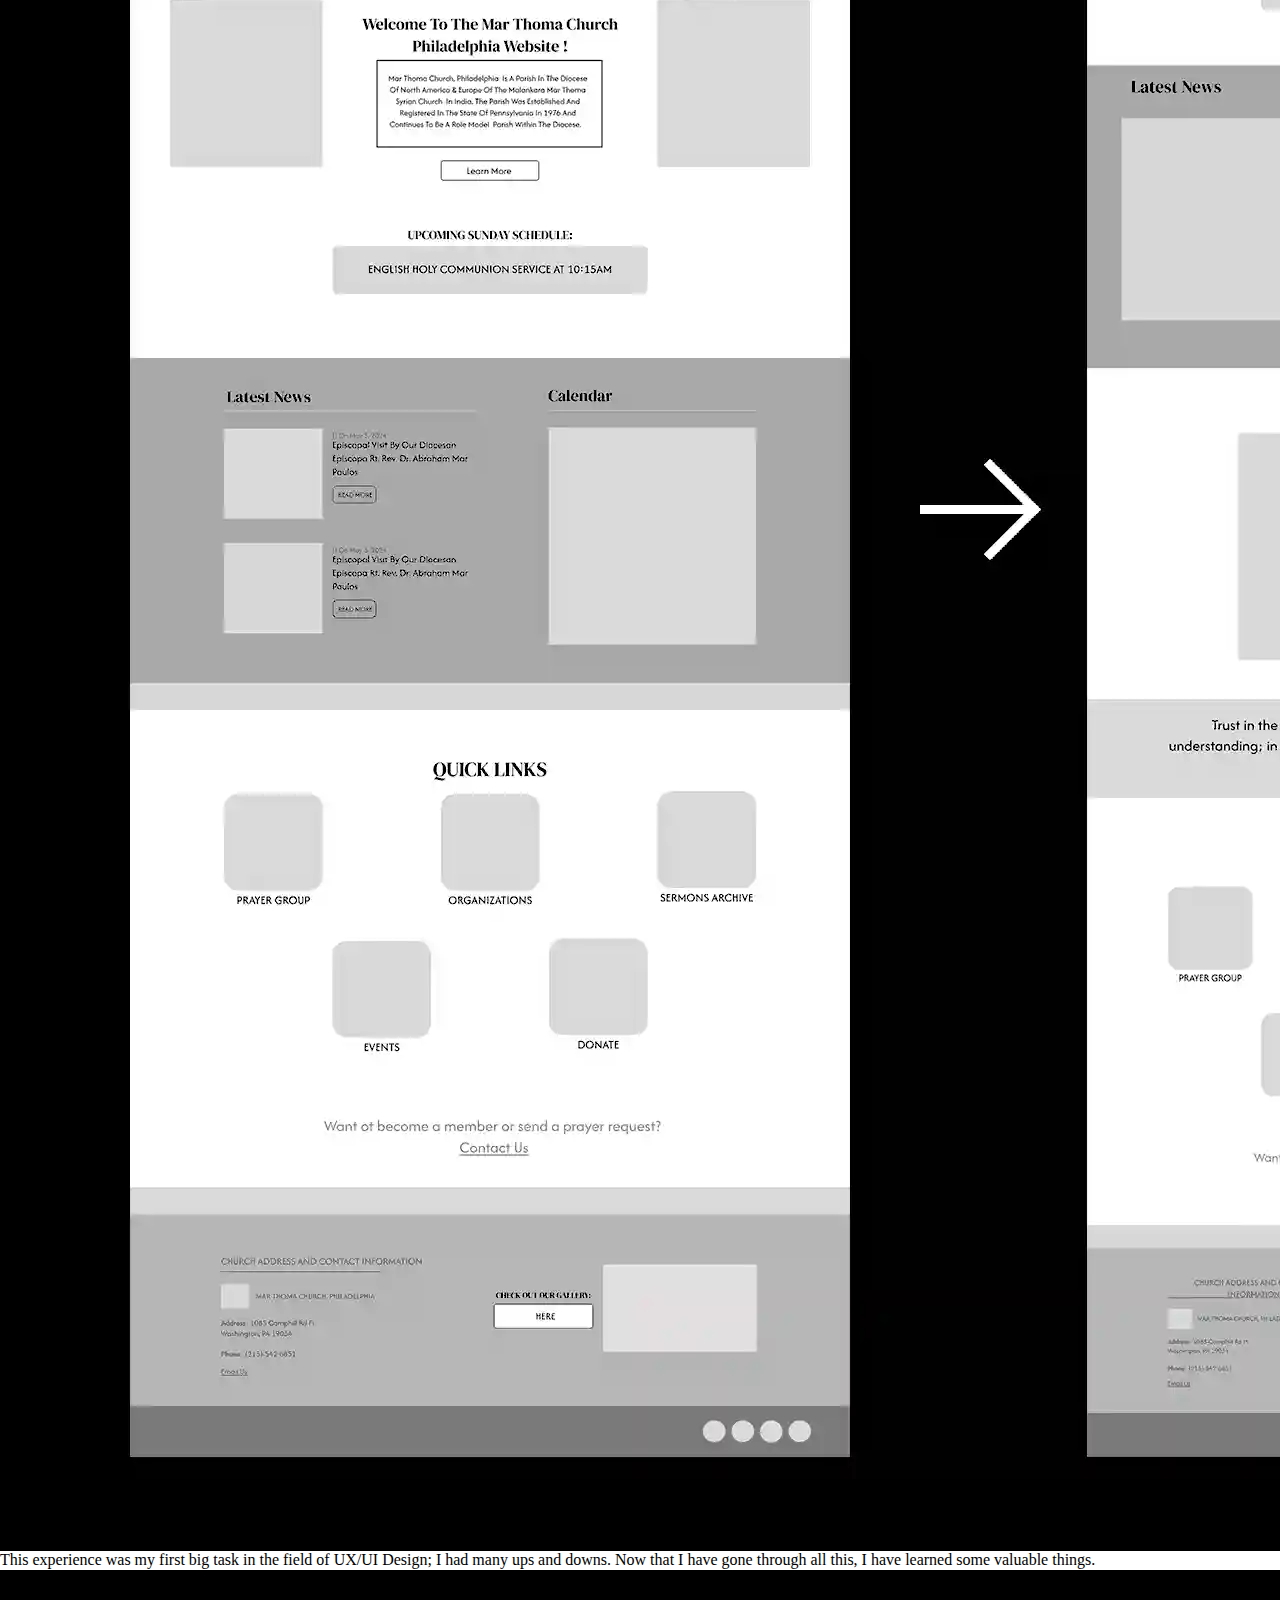
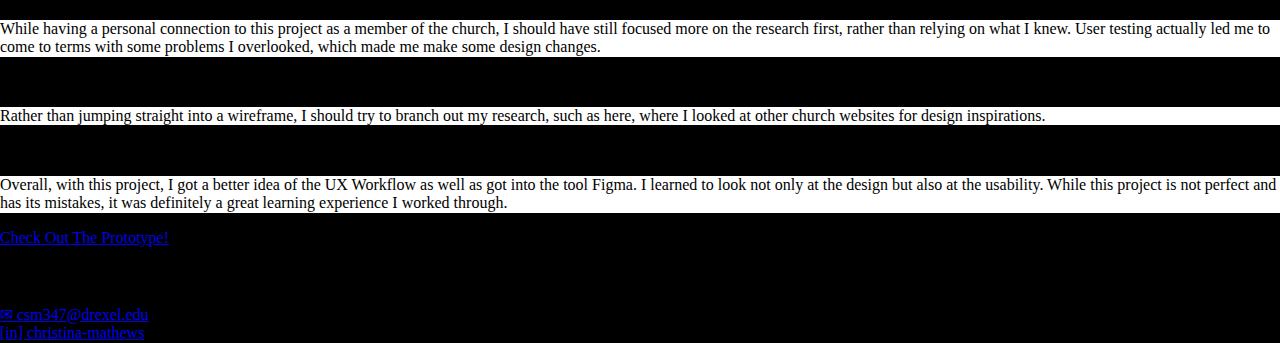
<file: pmtc_cs.html>
<!DOCTYPE html>
<html lang="en">
<head>
    <meta charset="UTF-8">
    <meta name="viewport" content="width=device-width, initial-scale=1.0">
    <title>PMTC Website Redesign</title>

    <link rel="stylesheet" href="Style.css">
    <link rel="stylesheet" href="normalize.css">
</head>

<body>
    

    <header class="top-nav">

        <div class="site-name">
                <a href="index.html">
                    <div class="site">
                            Christina Mathews
                    </div>
                </a>            
        </div>
        
        <input type="checkbox" id="nav-toggle" class="nav-toggle" hidden>

        <label for="nav-toggle" class="nav-toggle-label">
                <span></span>
                <span></span>
                <span></span>
            </label>


        <nav>
            <ul>
                <li><a href="index.html">Home</a></li>
                <li><a href="about_me.html">About Me</a></li>
                <li><a href='projects.html'>Projects</a></li>
            </ul>
        </nav>
    </header>

    <main>
        <!--Hero Section-->
        <section class="hero">
            <div class="intro-text">
                <p class="five-star">       
                 ✩✩✩✩✩
                 </p>
                <h1 class="page-title">
                    PMTC Website Redesign
                </h1>
    
                <div class="intro-sub-text">
                    <p><span class="sub-greet">The Philadelphia Mar Thoma Church Redesigned Website provides information and encourages engagement of many different events, allowing for more user interactions!</span></p>
                </div>
            </div>
        </section>

        <figure class="cs-hero-image">
            <img 
                alt="A Laptop with a Phone in front of it to the right showcasing the homepage screen of The Philadelphia Mar Thoma Church Redesign Website." 
                class="individual-horizontal-pic"
                loading="lazy"
                src="Images/covers/PMTC_Cover.webp"
            >
        </figure>

        <div class="cs-all-description">
            <div class="cs-desc-box">
                <div class="cs-desc-text">
                    <p><span class="cs-desc-title">Team:</span></p>
                    <p><span class="cs-desc-body">Solo</span></p>
                </div>
               

            </div>

            <div class="cs-desc-box">
                <div class="cs-desc-text">
                    <p><span class="cs-desc-title">Tool:</span></p>
                    <p><span class="cs-desc-body">Figma</span></p>
                </div>
            </div>
            
            <div class="cs-desc-box">
                <div class="cs-desc-text">
                    <p><span class="cs-desc-title">Role:</span></p>
                    <p><span class="cs-desc-body">UX/UI Designer</span></p>                    
                </div>
            </div>
            
            <div class="cs-desc-box">
                <div class="cs-desc-text">
                    <p><span class="cs-desc-title">Duration:</span></p>
                    <p><span class="cs-desc-body">September 2024 - March 2025</span></p> 
                </div>
            </div>
        </div>

        <div class="line-separator"></div>   

        <!--Problem-->
        <div class="case-study-section">
            <h2 class="section-title">Problem</h2>
            
            <div class="section-text">
                <p>
                    The current website for the Mar Thoma Church of Philadelphia provides very little helpful information for current church members, such as myself, and is not a site many people find themselves returning to. Over the course of 6 months, I took it on myself to redesign the website to a more informative and welcoming site for members of my church.
                </p>
            </div>

        </div>

        <!--Solution-->
        <div class="case-study-section">
            <h2 class="section-title">Solution</h2>

            <div class="section-text">
                <p>
                    A redesign! I focused on creating a responsive website that would be available on desktop, mobile, and tablet. My goals consisted of these:
                </p>

                
                <div class="cs-list-container">

                    <ul class="cs_list">
                        <li>Keep the User Flow Simple</li>
                        <li>Increase Interactive Elements</li>
                        <li>Adding Relevant Information</li>
                    </ul>

                </div>



            </div>

        </div>

        <!--Research-->
        <div class="case-study-section">
            <div>
                <h2 class="section-title">Research</h2>
                

                <div class="section-text">
                    <p>
                        Before I dove right into solving the problems the website had, I first had to analyze the current website and understand what exactly was going on. Here is what I found:
                    </p>

                </div>


                <div class="cs-list-container">

                    <ul class="cs_list">
                        <li>Lack of important information caused low engagement by current church members</li>
                        <li>Any information that was on the site was outdated</li>
                    </ul>

                </div>
           

            </div>
        
            <!--User Persona-->
            <div>
                <h3 class="section-sub-title">User Persona</h3> 

                <div class="section-text">
                    <p>
                        Creating a User Persona, I wanted to have a basis for my users. Talking to many church members, I was able to gather a consensus on my target audience.
                    </p>

                    <figure class="cs-image-container">
                        <img 
                            alt="User Persona Image for PMTC Case study."
                            class="cs-image"
                            loading="lazy"
                            src="Images/pmtc/pmtc_userpersona.png"
                        >
                    </figure>
                </div>   


            </div>

            
        </div>


        <!--Designing-->
        <div class="case-study-section">
            <h2 class="section-title">Designing</h2>
            
                <div class="section-text">
                    <p>
                       As I started my design process, I looked at the web and other church websites for inspiration. This allowed me to continuously make changes and edits to my wireframe. With each new change, I came to understand that I did not need to have a design similar to the original. It was then that I started to overcome my fear of whitespace..
                    </p>
                    <br>
                    <p>   
                       When it came to choosing a color palette, I decided to use almost the same red hues as they are based on the Church's logo
                    </p>

                    <figure class="cs-image-container">
                        <img
                            src="Images/pmtc/color_board.webp"
                            alt="Four swatches of colors red, dark red, grey and black that are shown in different opacities."
                            class="cs-image"
                        >
                    </figure>
                        

 
                </div>              

        </div>

        <!--Testing-->
        <div class="case-study-section">
            <h2 class="section-title">Testing</h2>
            
                <div class="section-text">
                    <p>
                        After finishing up the design and animation for my prototype, I had three participants test out my prototype. First, I had each user interact with the original website and then my own redesign. After each experience, I had them note things about their experience. 
                    </p>
                    <br>
                    <p>
                        With the feedback I was given, I was able to make further changes to my design! Ultimately, I went through 4 different wireframe designs before landing on the final one!
                    </p>

                </div>      

                   <figure class="cs-image-container">
                        <img 
                            src="Images/pmtc/wireframes22.webp"
                            alt="Four different stages of wireframes my design went through, starting from version one on the left"
                            class="cs-image"
                        >
                    </figure>

        </div>


        <!--Outcome-->
        <div class="case-study-section">
            <h2 class="section-title">Outcome</h2>

                <div class="section-text">
                    <p>
                        This experience was my first big task in the field of UX/UI Design; I had many ups and downs. Now that I have gone through all this, I have learned some valuable things.
                    </p>
                    <br>
                    <p>
                        While having a personal connection to this project as a member of the church, I should have still focused more on the research first, rather than relying on what I knew. User testing actually led me to come to terms with some problems I overlooked, which made me make some design changes.
                    </p>
                    <br>
                    <p>
                        Rather than jumping straight into a wireframe, I should try to branch out my research, such as here, where I looked at other church websites for design inspirations.
                    </p>
                    <br>
                    <p>
                        Overall, with this project, I got a better idea of the UX Workflow as well as got into the tool Figma. I learned to look not only at the design but also at the usability. While this project is not perfect and has its mistakes, it was definitely a great learning experience I worked through.
                    </p>
                </div>                

        </div>

        <div class="button-center-prototype">
            <a href="https://www.figma.com/proto/JZdWObufkAFcNSAVZ9sh9G/IDM-212-Christina-Mathews-Final?page-id=2%3A2465&node-id=2-6653&viewport=-1440%2C-293%2C0.08&t=29VK5MVxfYgUnXNH-1&scaling=scale-down&content-scaling=fixed" 
            target="_blank" 
            class="link-work">
                <div class="figma-link">Check Out The Prototype!</div>
            </a>      
        </div>



    </main>

    <footer>
        <h3>Any Questions? Contact ME!</h3>

        <div class="footer-links">
              <!--email link-->
            
                <div class="email">
                    <a href="mailto:csm347@drexel.edu">
                        <div class="footer-text">✉ csm347@drexel.edu</div>
                    </a>     
                </div>
                
                <!--linkedin-->
                <div class="linkedin">
                    <a href="https://www.linkedin.com/in/christina-mathews-ba21832b8/" class="linkin-link" target="_blank">
                        <div class="footer-text">
                            [in] christina-mathews
                        </div>
                    </a>
                <!--link is not working, double check that-->
                </div>
           
        </div>
       
    </footer>



</body>
</html>
</file>
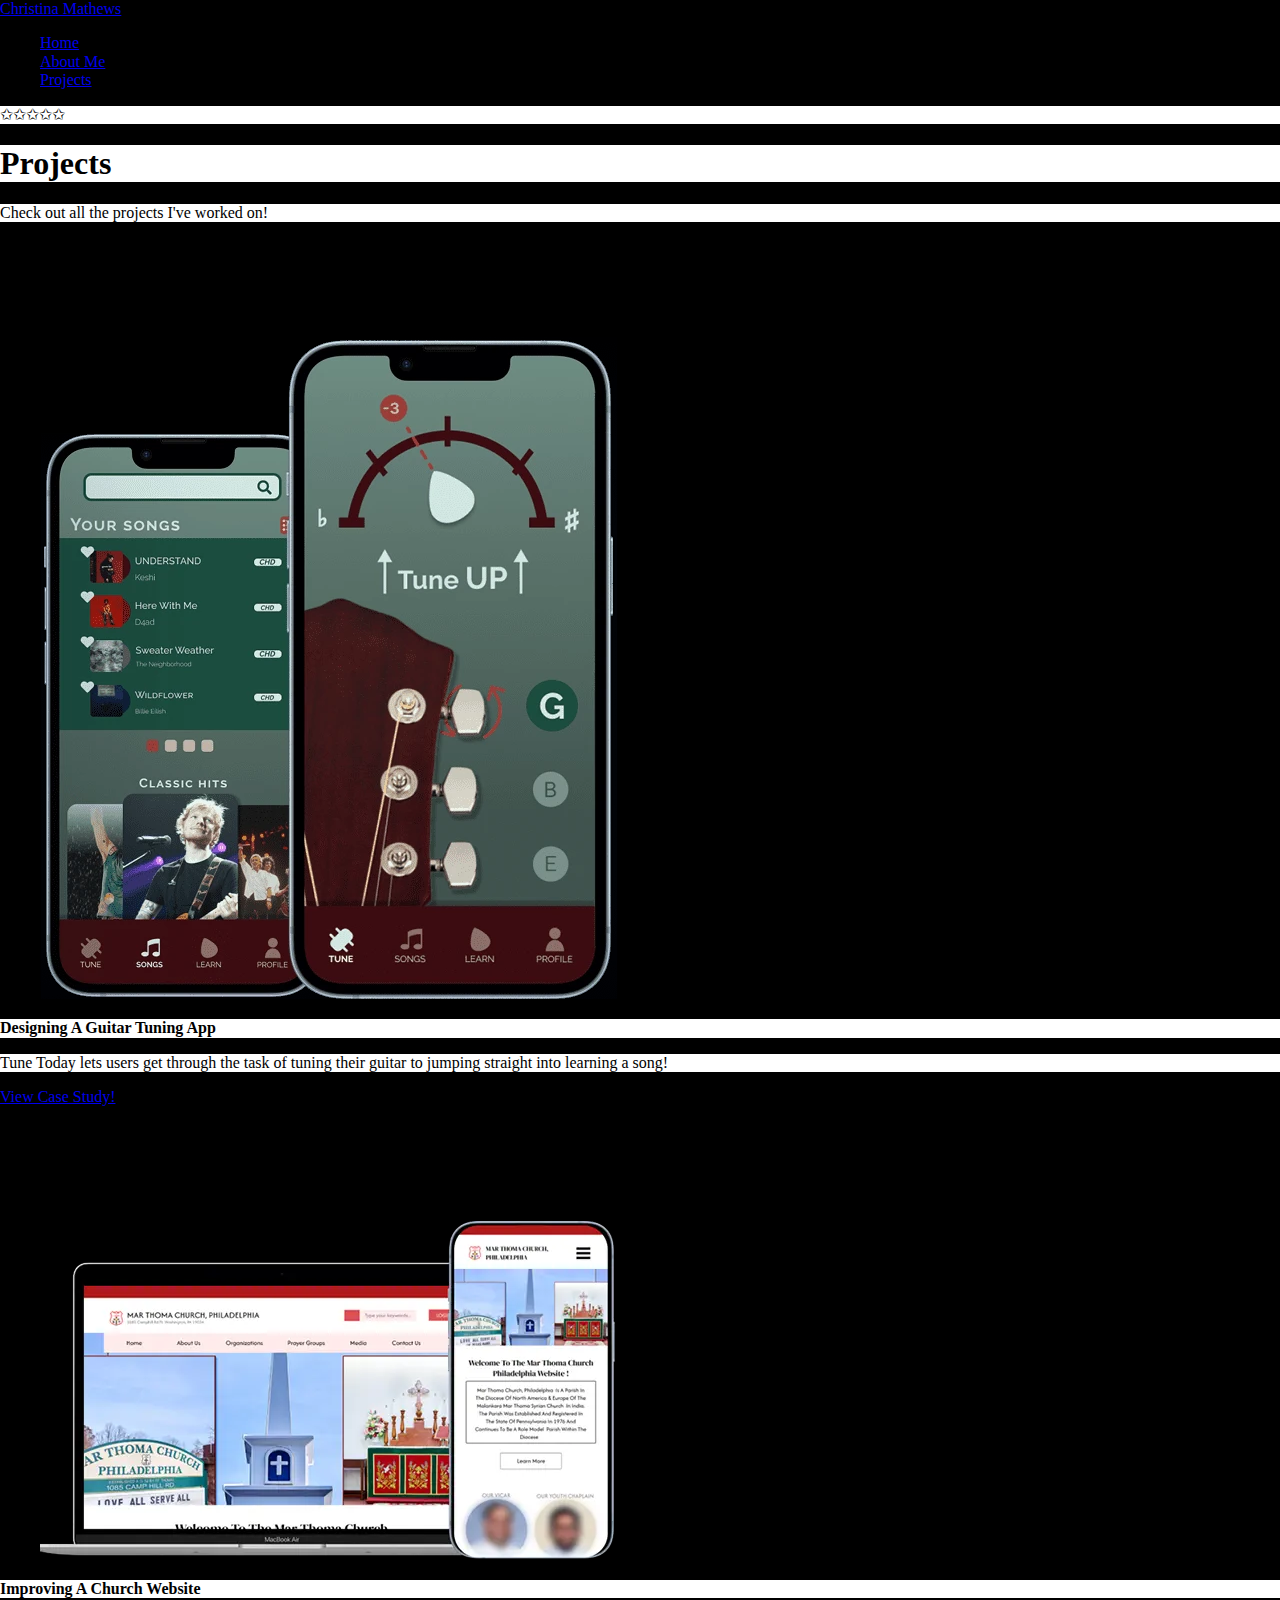
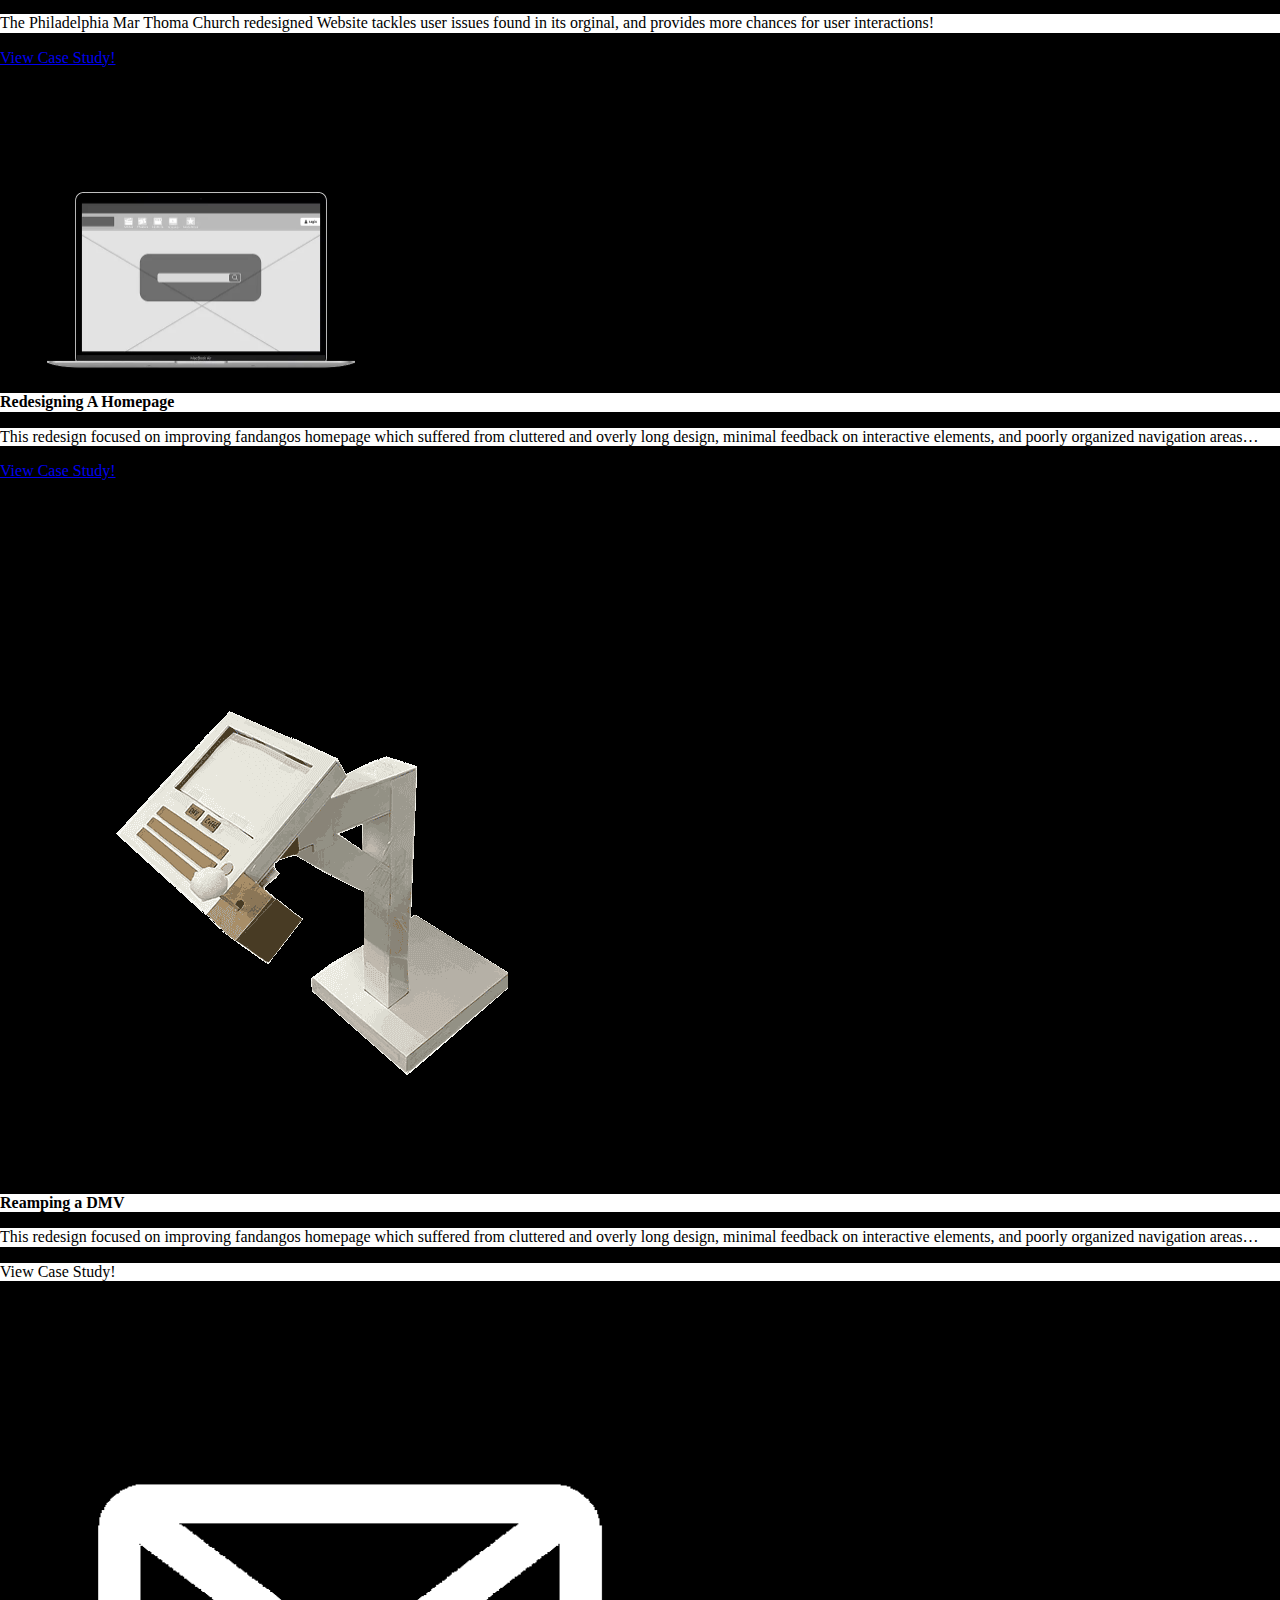
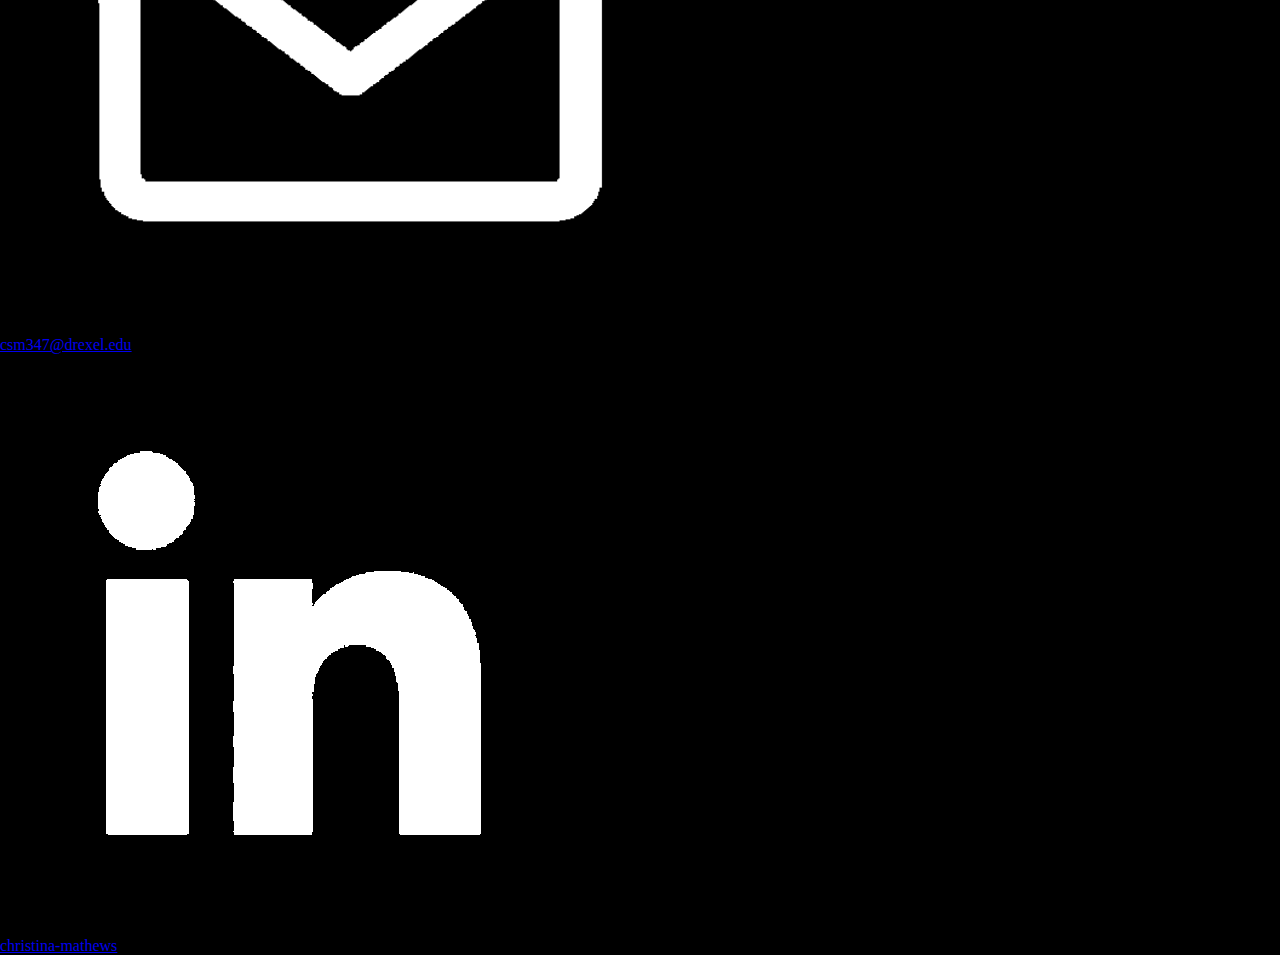
<file: projects.html>
<!DOCTYPE html>
<html lang="en">
<head>
    <meta charset="UTF-8">
    <meta name="viewport" content="width=device-width, initial-scale=1.0">
    <title>Work</title>

    
    <link rel="stylesheet" href="Style.css">
    <link rel="stylesheet" href="normalize.css">
</head>
<body>


    <header class="top-nav">

        <div class="site-name">
                <a href="index.html">
                    <div class="site">
                            Christina Mathews
                    </div>
                </a>            
        </div>
        
        <input type="checkbox" id="nav-toggle" class="nav-toggle" hidden>

        <label for="nav-toggle" class="nav-toggle-label">
                <span></span>
                <span></span>
                <span></span>
            </label>


        <nav>
            <ul>
                <li><a href="index.html">Home</a></li>
                <li><a href="about_me.html">About Me</a></li>
                <li><a href='projects.html'>Projects</a></li>
            </ul>
        </nav>
    </header>

<main>
    <!--Hero Section-->
        <section class="hero">
            <div class="intro-text">
                <p class="five-star">       
                 ✩✩✩✩✩
                 </p>
                <h1 class="page-title">
                    Projects
                </h1>

                <div class="intro-sub-text">
                    <p><span class="sub-greet">Check out all the projects I've worked on!</span></p>
                </div>

            </div>
        </section>

                    
    <!--Project 1-->
        <section class="projects">
            <div class="project-section">
                <h2 class="number">
                    01 
                </h2>
                <h2>
                    Tune Today
                </h2>


                <figure class="tt-box">
                    <img 
                        alt="Two smartphones displaying the TuneToday guitar app, the bigger screen showing the tuning interfance and the smaller screen showing the song libary"
                        class="tune-today-picture"                        
                        loading="lazy"
                        src="Images/covers/TuneToday'.webp"
                    >
                </figure>

                <div class="project-summary">
                    <p><b>Designing A Guitar Tuning App</b></p>
                </div>

                <div class="project-des">
                    <p>Tune Today lets users get through the task of tuning their guitar to jumping straight into learning a song!</p>
                </div>


                <div class="button-center">
                    <a href="tunetoday_cs.html" class="link-work">
                        <div class="pmtc-check-it">View Case Study!</div>
                    </a>      
                </div>


             <!--  <div class="no-link">
                    <p>Check It Out!</p>   
                </div> --> 


            </div>
        
        </section>

        
        <!--line that adds visual seperation (not a border)-->
        <div class="line-seperator"></div>   

    <!--Project 2-->
        <section class="projects">
            <div class="project-section">
                <h2 class="number">
                    02 
                </h2>
                <h2>
                    Church Redesign
                </h2>

                <figure class="pmtc-box">
                    <img 
                        alt="A Laptop with a Phone in front of it to the right showcasing the homepage screen of The Philadelphia Mar Thoma Church Redesign Website" 
                        class="pmtc-pic"
                        loading="lazy"
                        src="Images/covers/PMTC_Cover.webp"
                       
                    >
                </figure>

                <div class="project-summary">
                    <p><b>Improving A Church Website</b></p>
                </div>


                <div class="project-des">
                    <p> The Philadelphia Mar Thoma Church redesigned Website tackles user issues found in its orginal, and provides more chances for user interactions! </p>
                </div>

                
                <div class="button-center">
                    <a href="pmtc_cs.html" class="link-work">
                        <div class="pmtc-check-it">View Case Study!</div>
                    </a>      
                </div>
            
            </div>
        
        </section>  

        
        <!--line that adds visual seperation (not a border)-->
        <div class="line-seperator"></div>   

    <!--Project 3-->
        <section class="projects">
            <div class="project-section">
                <h2 class="number">
                    03 
                </h2>
                <h2>
                    Fandango Redesign
                </h2>


                <figure class="fan-box">
                    <img 
                    alt="A Laptop with a screen showcasing the Low-Fidelity Wireframe of the Redesignied Fandango Homepage"
                    class="fan-pic"
                    height="191"
                    loading="lazy"
                    src="Images/covers/Fandango.webp"
                    width="322"
                    >
                </figure>


                <div class="project-summary">
                    <p><b>Redesigning A Homepage</b></p>
                </div>


                <div class="project-des">
                    <p>This redesign focused on improving fandangos homepage which suffered from cluttered and overly long design, minimal feedback on interactive elements, and poorly organized navigation areas… </p>
                </div>

                <div class="button-center">
                    <a href="fandango_cs.html" class="link-work">
                        <div class="pmtc-check-it">View Case Study!</div>
                    </a>      
                </div> 

            </div>
        
        </section>  

        
        <!--line that adds visual seperation (not a border)-->
        <div class="line-seperator"></div>   


    <!--Project 4-->
            <section class="projects">
                <div class="project-section">
                    <h2 class="number">
                        04 
                    </h2>
                    <h2>
                        Department of Motor Vehicles Redesign
                    </h2>

                        <!--change image to dmv one-->
                    <figure class="fan-box">
                        <img 
                        alt="A Laptop with a screen showcasing the Low-Fidelity Wireframe of the Redesignied Fandango Homepage"
                        class="fan-pic"
                        loading="lazy"
                        src="Images/covers/dmv_cover.png"
                        >
                    </figure>


                    <div class="project-summary">
                        <p><b>Reamping <!--check the spelling girl-->a DMV</b></p>
                    </div>


                    <div class="project-des">
                        <p>This redesign focused on improving fandangos homepage which suffered from cluttered and overly long design, minimal feedback on interactive elements, and poorly organized navigation areas… </p>
                    </div>


                    <div class="no-link">
                        <p>
                            View Case Study!
                        </p>
                    </div> 
                </div>
            </section>

    </main>
        

    <!--This is the footer-->
        <footer>
            <h3>Any Questions? Contact ME!</h3>

            <div class="footer-links">
                <!--email link-->
                
                    <div class="email">
                        <img
                            alt="white-email-logo"
                            height="592"
                            loading="lazy"
                            src="Images/icons/email_w_logo.png"
                            width="700"
                            class="email-logo"
                        >
                        
                        <a href="mailto:csm347@drexel.edu">
                            <div class="footer-text">csm347@drexel.edu</div>
                        </a>     
                    </div>
                    
                    <!--linkedin-->
                    <div class="linkedin">
                        <img src="Images/icons/linkin_w_logo.png" alt="white linkedin logo with the abbrivation of in" class="linkedin-logo">

                        <a href="https://www.linkedin.com/in/christina-mathews-ba21832b8/"
                            class="linkin-link"
                            target="_blank">
                                <div class="footer-text">
                                    christina-mathews
                                </div>
                        </a>
                    <!--link is not working, double check that-->
                    </div>
            
            </div>
        
        </footer>


</body>
</html>
</file>
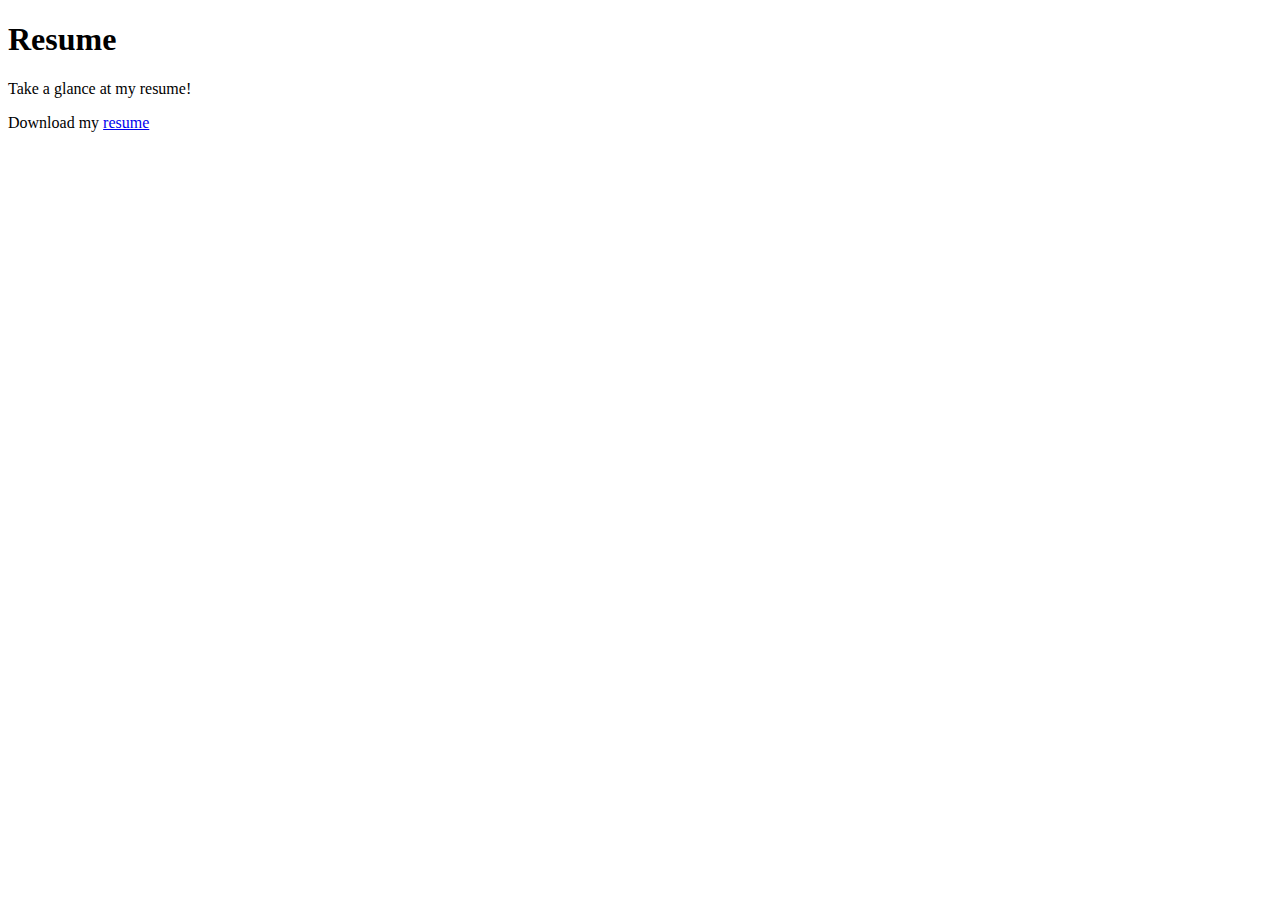
<file: Resume.html>
<!DOCTYPE html>
<html lang="en">
<head>
    <meta charset="UTF-8">
    <meta name="viewport" content="width=device-width, initial-scale=1.0">
    <title>Resume</title>
</head>
<body>
<!--honestly just a button that downloads my resume as a pdf-->

    <h1>Resume</h1>
    <p>Take a glance at my resume!</p>

    <p>Download my <a href="/Downloads/resume 2.pdf" download>resume</a></p>
    
<!--its not working-->

</body>
</html>
</file>
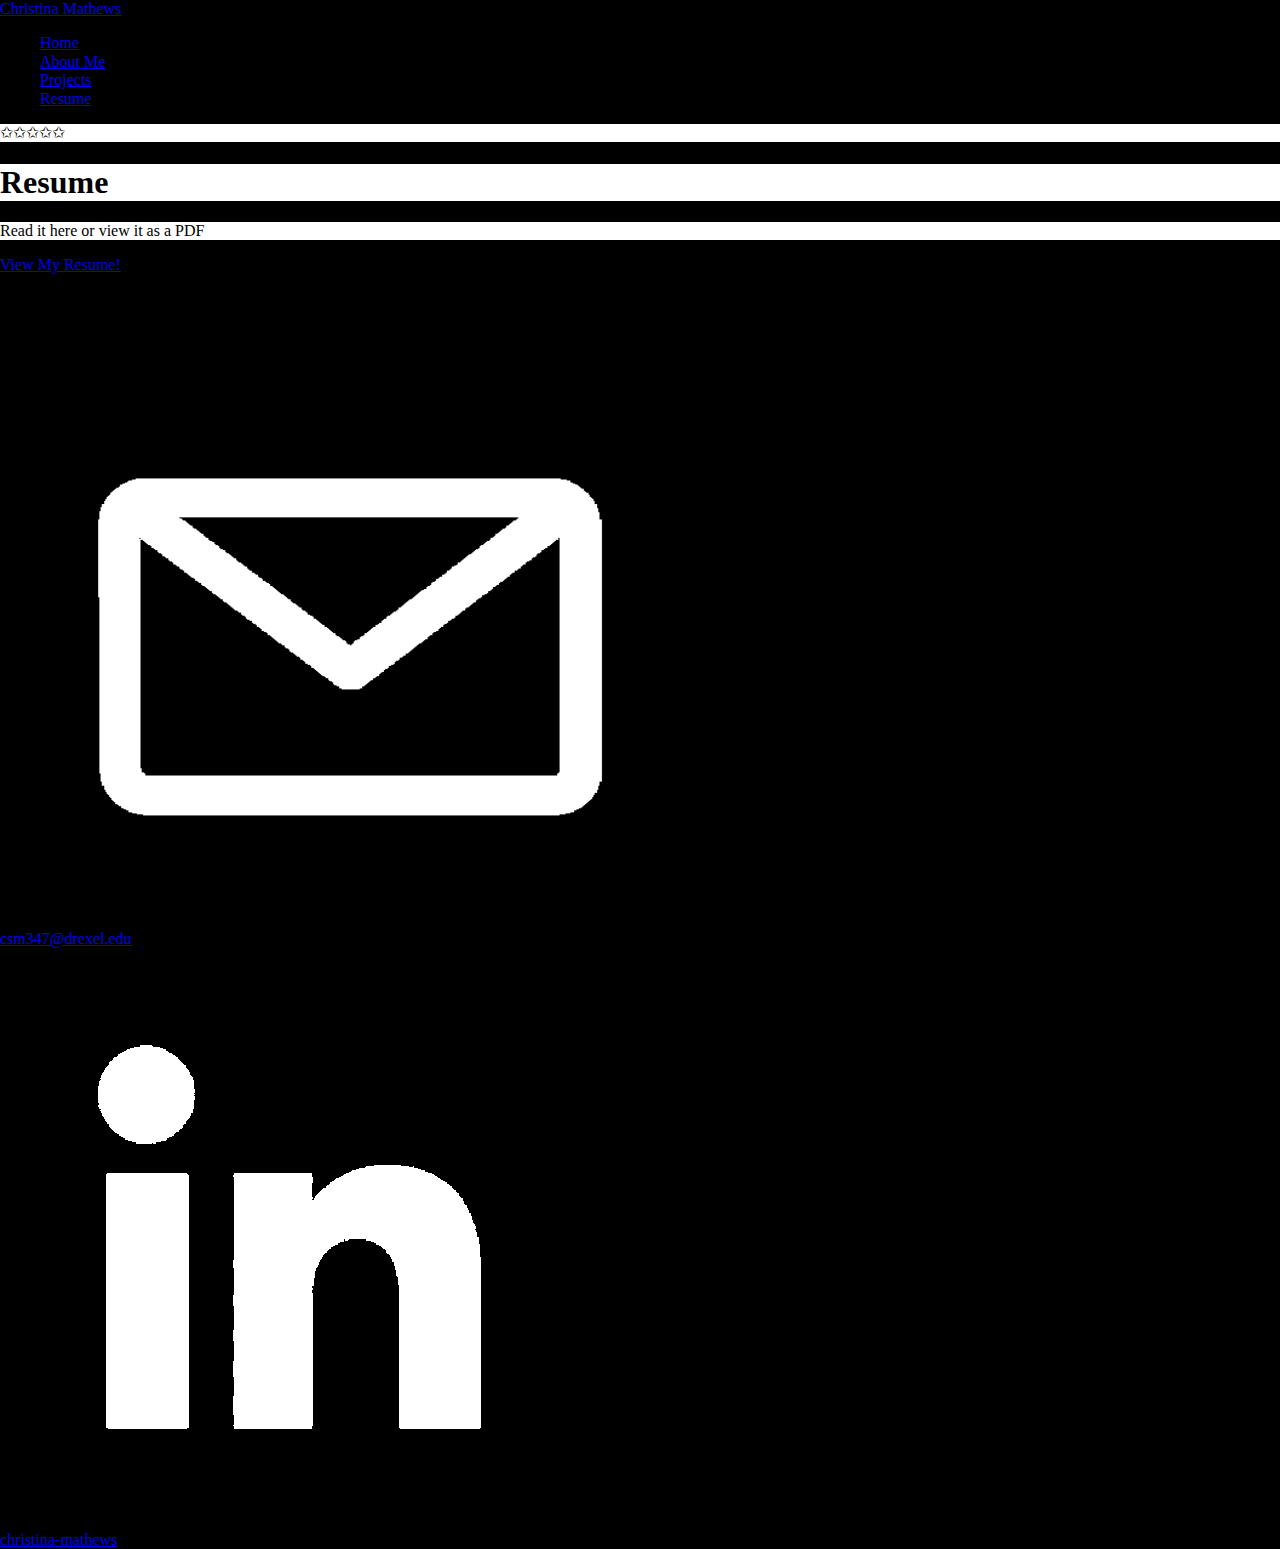
<file: resume.html>
<!DOCTYPE html>
<html lang="en">
<head>
    <meta charset="UTF-8">
    <meta name="viewport" content="width=device-width, initial-scale=1.0">
    <title>Resume</title>

    
    <link rel="stylesheet" href="Style.css">
    <link rel="stylesheet" href="normalize.css">

</head>
<body>

    <header class="top-nav">

        <div class="site-name">
                <a href="index.html">
                    <div class="site">
                            Christina Mathews
                    </div>
                </a>            
        </div>
        
        <input type="checkbox" id="nav-toggle" class="nav-toggle" hidden>

        <label for="nav-toggle" class="nav-toggle-label">
                <span></span>
                <span></span>
                <span></span>
            </label>


        <nav>
            <ul>
                <li><a href="index.html">Home</a></li>
                <li><a href="about_me.html">About Me</a></li>
                <li><a href='projects.html'>Projects</a></li>
                <li><a href="resume.html">Resume</a></li>
            </ul>
        </nav>
    </header>

    <main>
        <!--honestly just a button that downloads my resume as a pdf-->

        <section class="hero">
            <div class="intro-text">
                <p class="five-star">       
                 ✩✩✩✩✩
                 </p>
                <h1 class="page-title">
                    Resume
                </h1>
                <div class="intro-sub-text">
                    <p><span class="sub-greet">Read it here or view it as a PDF</span></p>
                </div>
                
            </div>

                <div class="button-center">
                    <a href="Downloads/resume.pdf" class="link-work">
                        <div class="download">View My Resume!</div>
                    </a>      
                </div>
        </section>


    </main>

    <footer class="resume-footer">
        <h3>Any Questions? Contact ME!</h3>

        <div class="footer-links">
              <!--email link-->
            
                <div class="email">
                    <img
                        alt="white-email-logo"
                        height="592"
                        loading="lazy"
                        src="Images/icons/email_w_logo.png"
                        width="700"
                        class="email-logo"
                    >
                    
                    <a href="mailto:csm347@drexel.edu">
                        <div class="footer-text">csm347@drexel.edu</div>
                    </a>     
                </div>
                
                <!--linkedin-->
                <div class="linkedin">
                    <img src="Images/icons/linkin_w_logo.png" alt="white linkedin logo with the abbrivation of in" class="linkedin-logo">

                    <a href="https://www.linkedin.com/in/christina-mathews-ba21832b8/" class="linkin-link" target="_blank">
                        <div class="footer-text">
                            christina-mathews
                        </div>
                    </a>
                <!--link is not working, double check that-->
                </div>
           
        </div>
       
    </footer> 

</body>
</html>
</file>
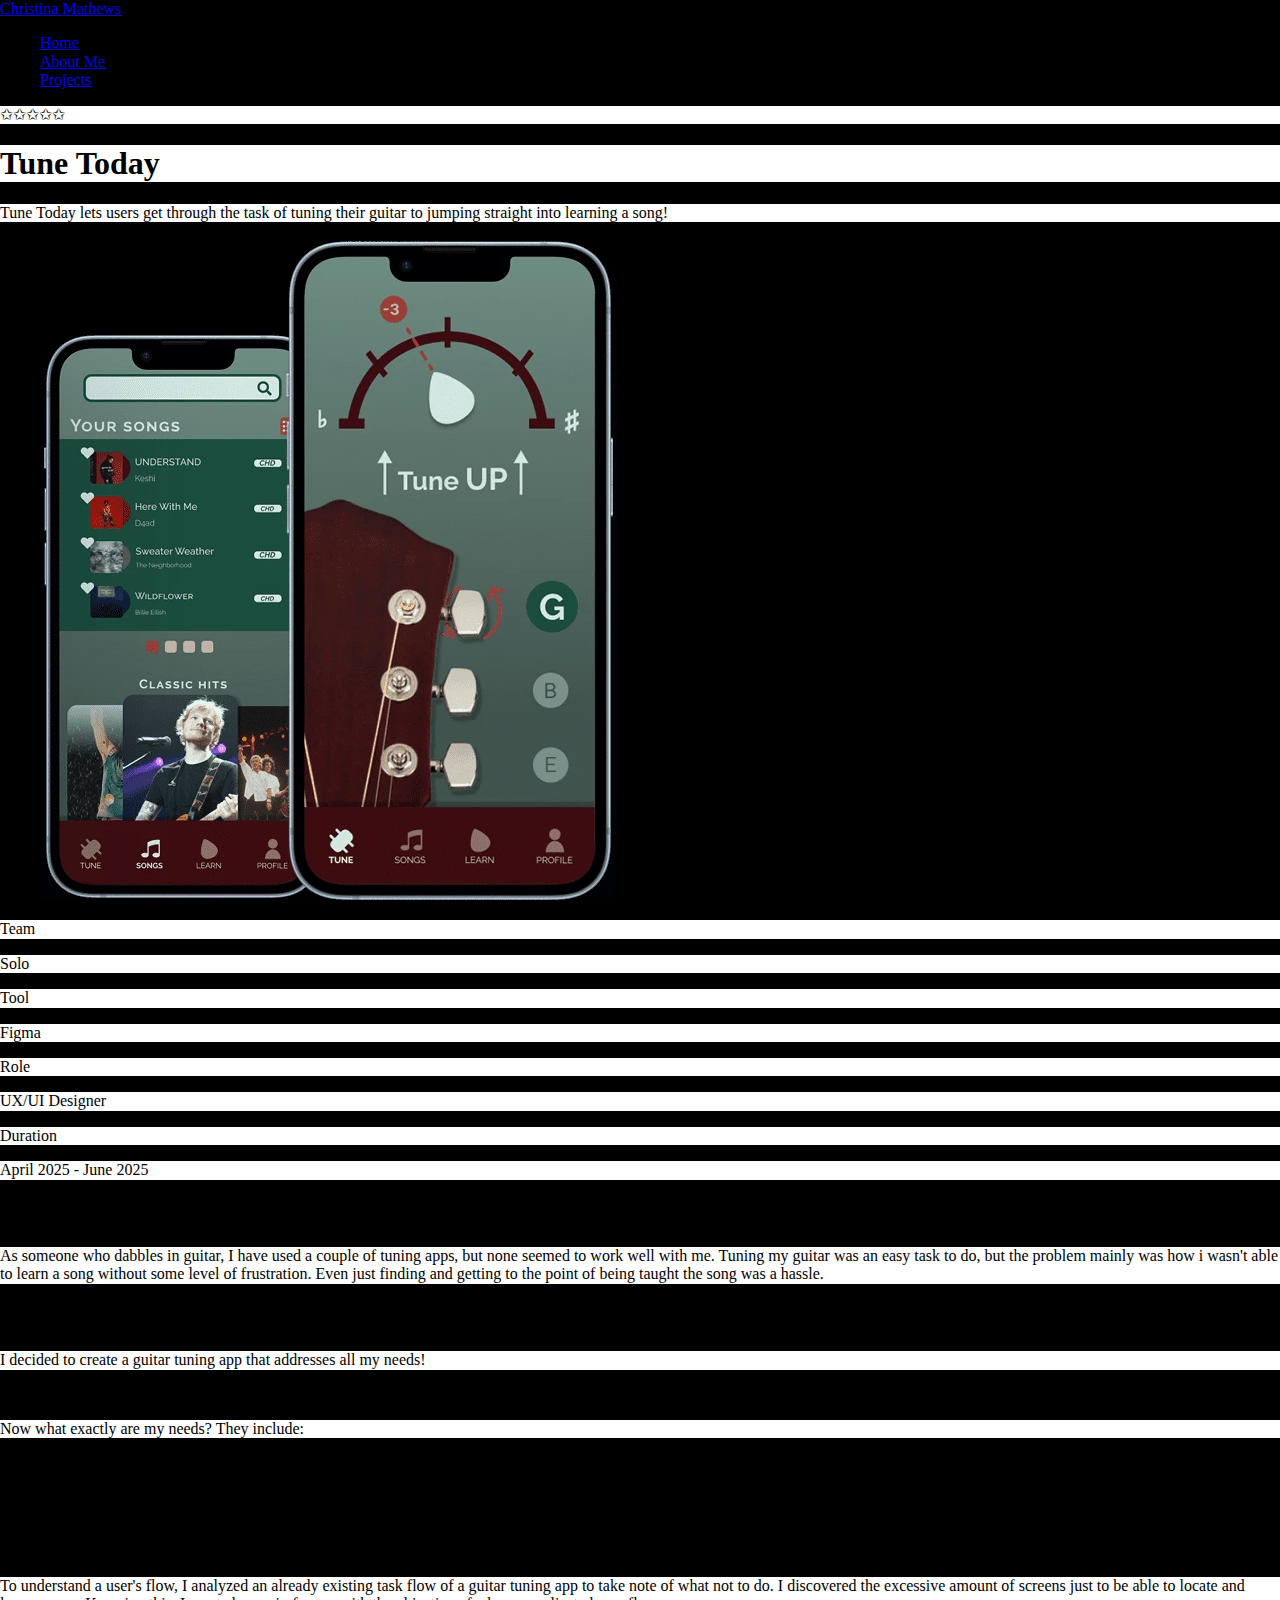
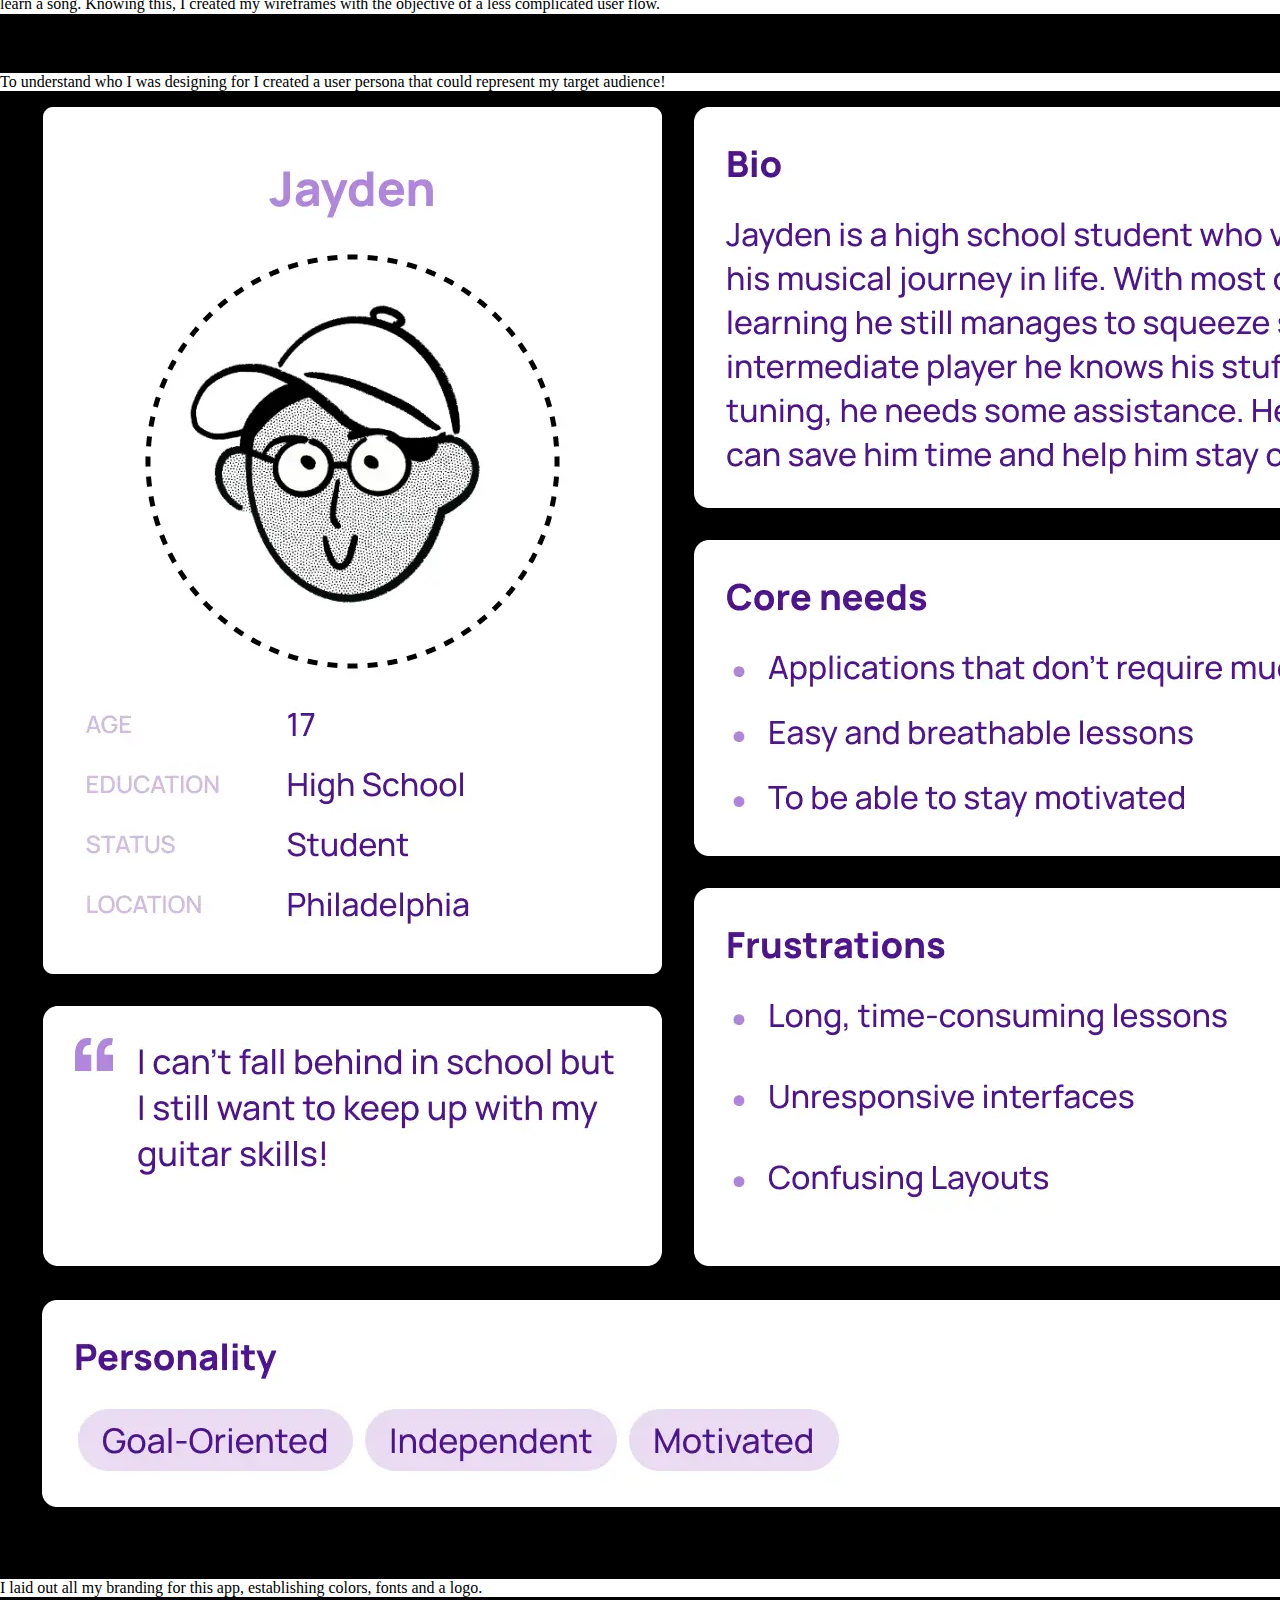
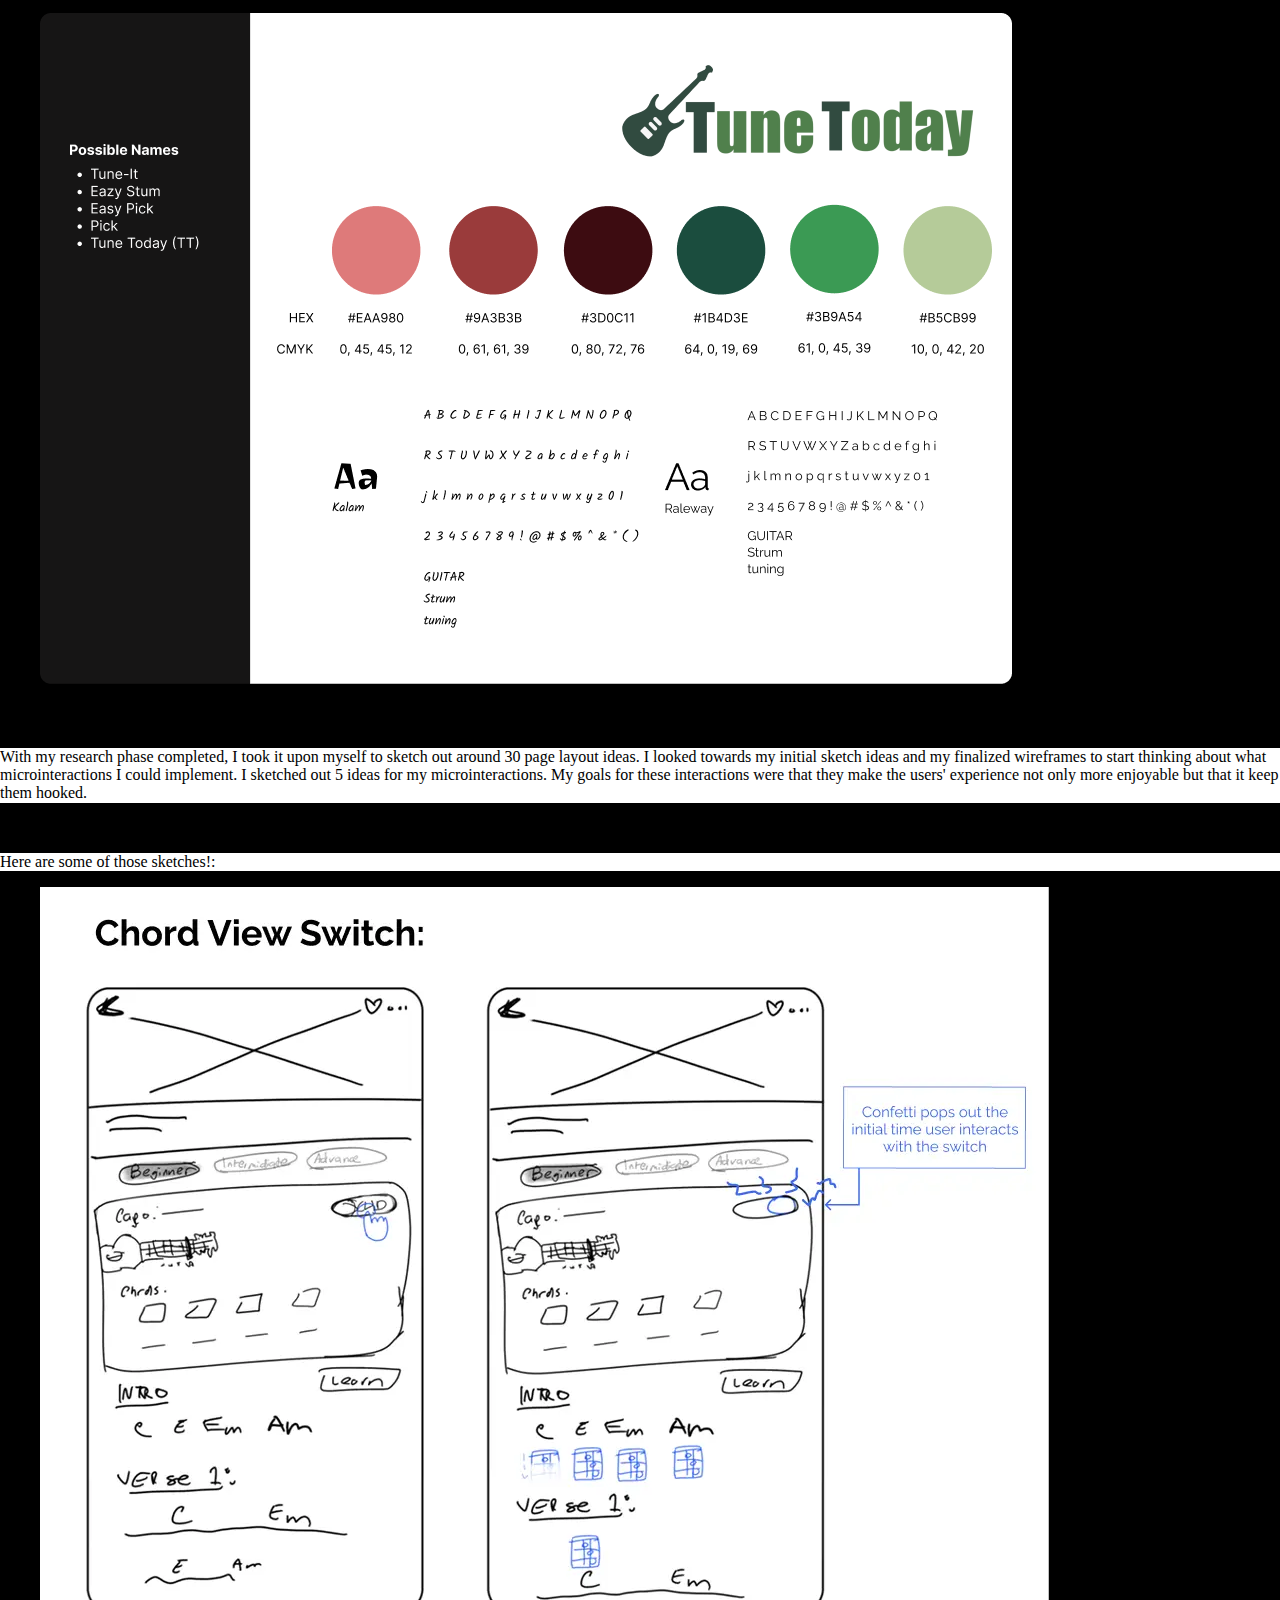
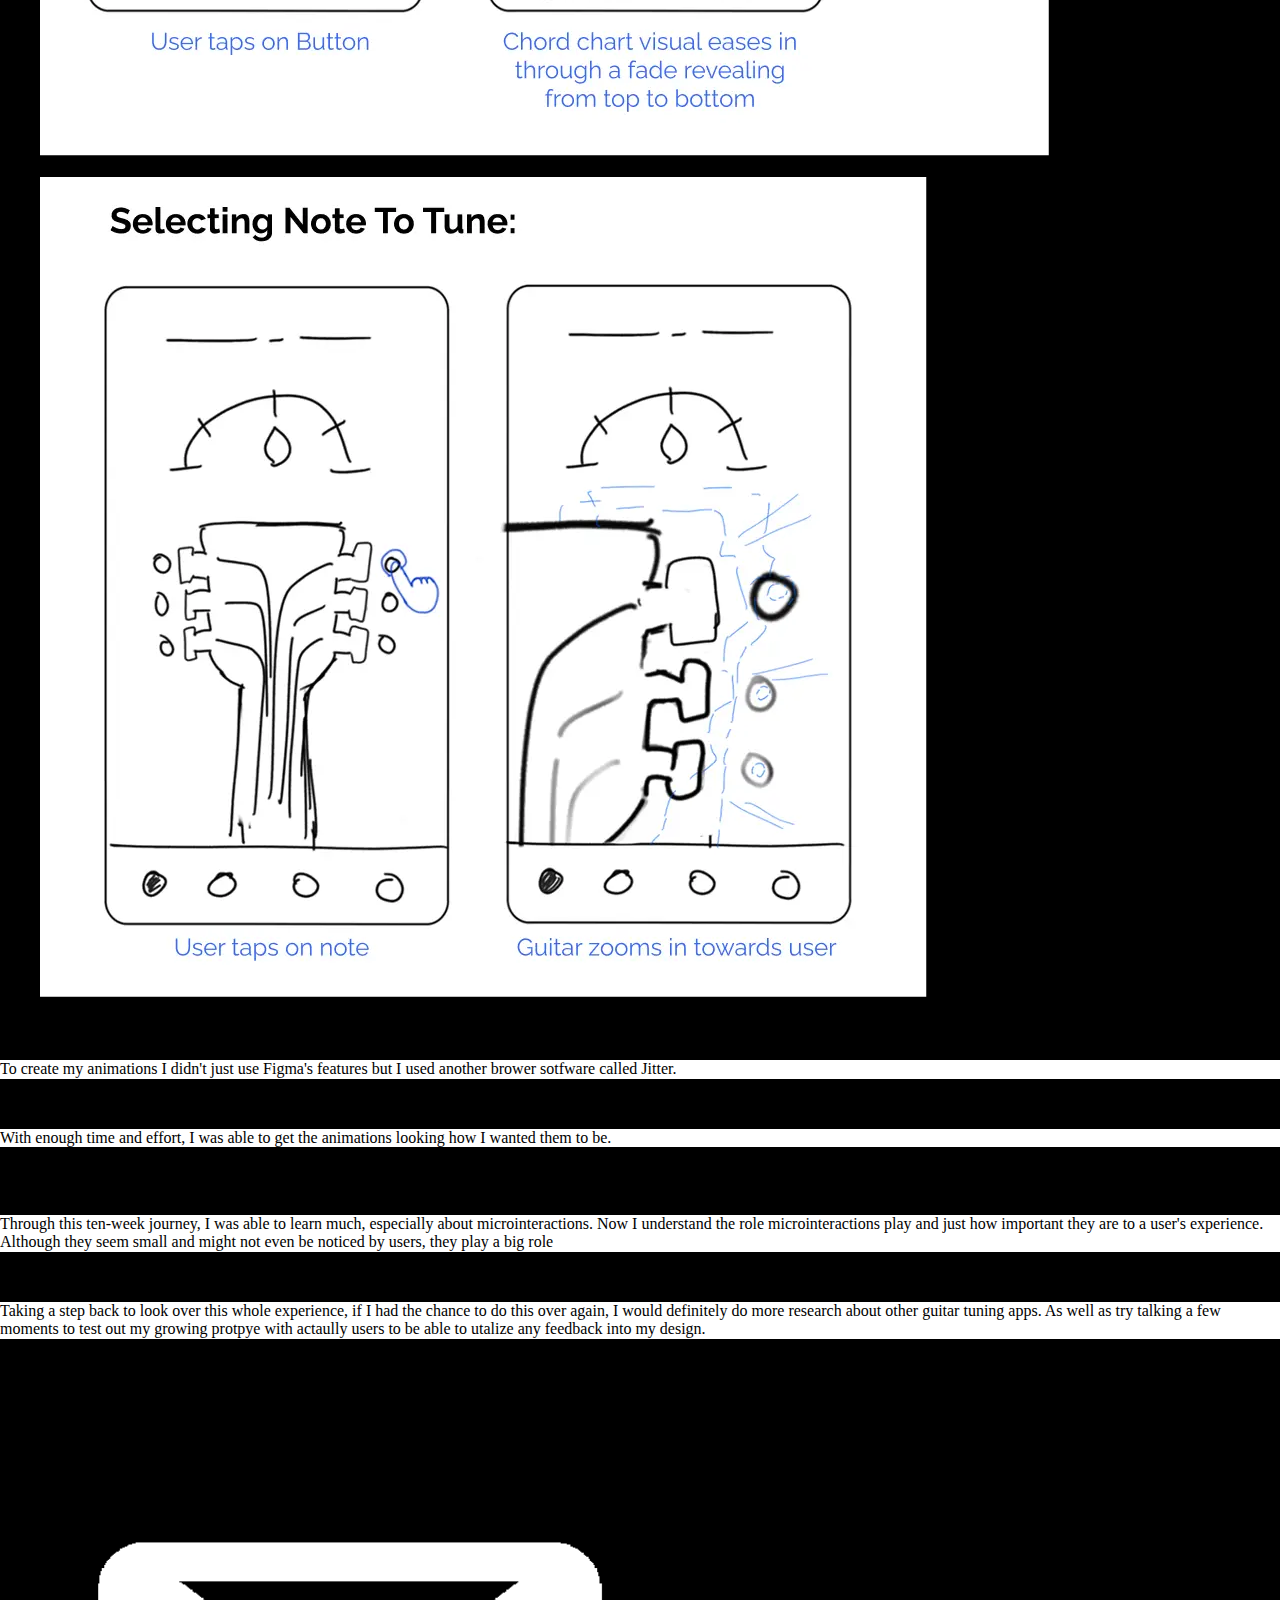
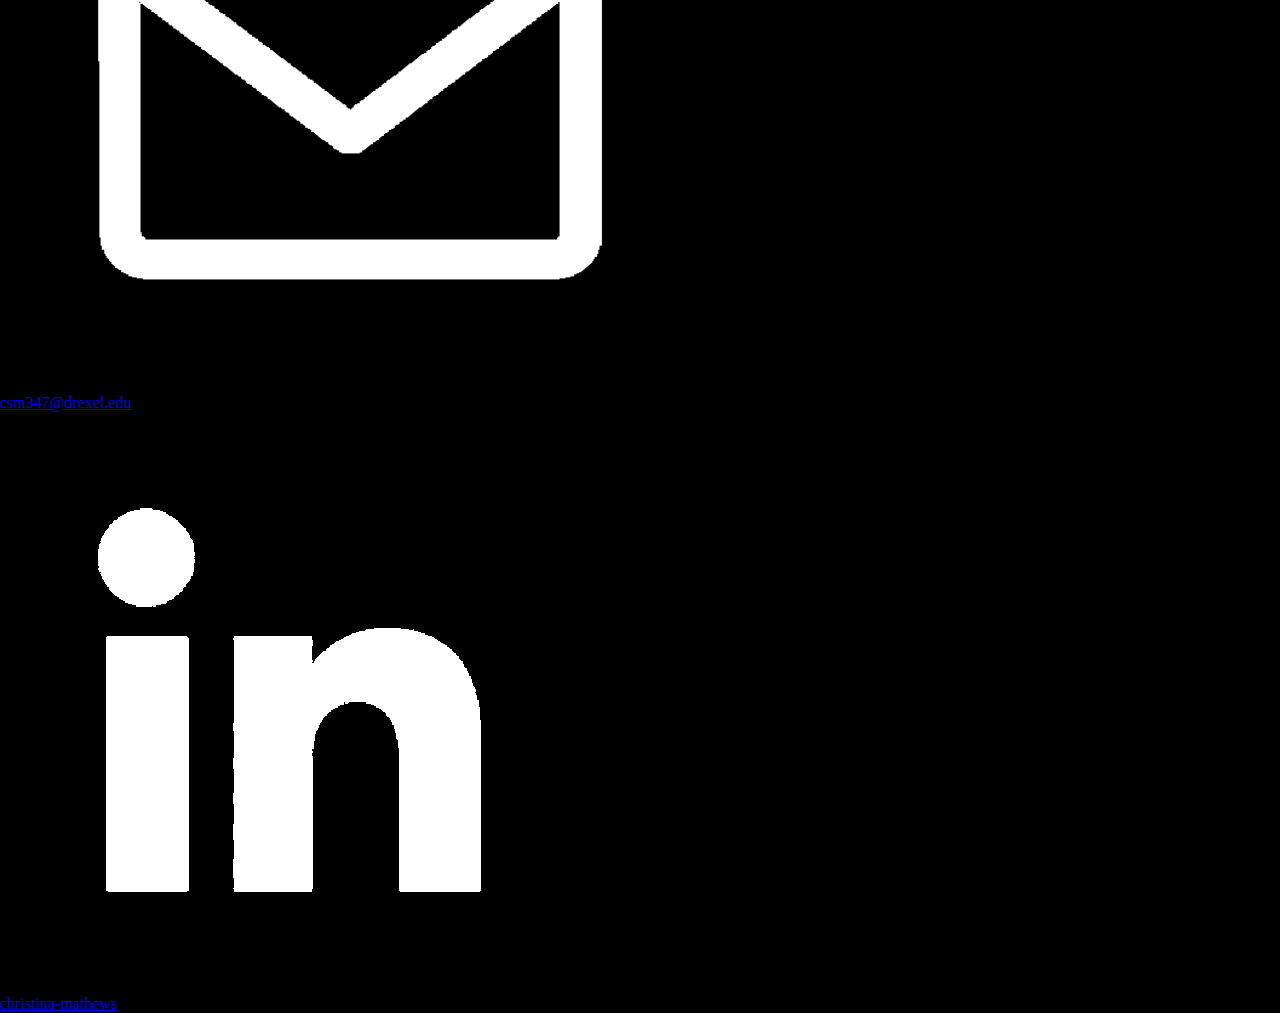
<file: tunetoday_cs.html>
<!DOCTYPE html>
<html lang="en">
<head>
    <meta charset="UTF-8">
    <meta name="viewport" content="width=device-width, initial-scale=1.0">
    <title>Tune Today</title>

    <link rel="stylesheet" href="Style.css">
    <link rel="stylesheet" href="normalize.css">
</head>

<body>
    

    <header class="top-nav">

        <div class="site-name">
                <a href="index.html">
                    <div class="site">
                            Christina Mathews
                    </div>
                </a>            
        </div>
        
        <input type="checkbox" id="nav-toggle" class="nav-toggle" hidden>

        <label for="nav-toggle" class="nav-toggle-label">
                <span></span>
                <span></span>
                <span></span>
            </label>


        <nav>
            <ul>
                <li><a href="index.html">Home</a></li>
                <li><a href="about_me.html">About Me</a></li>
                <li><a href='projects.html'>Projects</a></li>
            </ul>
        </nav>
    </header>

    <main>
        <!--Hero Section-->
        <section class="hero">
            <div class="intro-text">
                <p class="five-star">       
                 ✩✩✩✩✩
                 </p>
                <h1 class="page-title">
                    Tune Today
                </h1>
    
                <div class="intro-sub-text">
                    <p><span class="sub-greet">Tune Today lets users get through the task of tuning their guitar to jumping straight into learning a song!</span></p>
                </div>
            </div>
        </section>

        <figure class="cs-hero-image">
            <img 
                alt="Two smartphones displaying the TuneToday guitar app, the biggere screen showing the tuning interfance and the smaller screen showing the song libary"
                class="tune-today-picture"                        
                loading="lazy"
                src="Images/covers/TuneToday'.webp"
            >
        </figure>

        <div class="cs-all-description">
            <div class="team-tool">
                <div class="cs-desc-box">
                    <p><span class="cs-desc-title">Team</span></p>
                    <p><span class="cs-desc-body">Solo</span></p>
                </div>

                <div class="cs-desc-box">
                    <p><span class="cs-desc-title">Tool</span></p>
                    <p><span class="cs-desc-body">Figma</span></p>
                </div>
            </div>

            <div class="role-duration">
                <div class="cs-desc-box">
                    <p><span class="cs-desc-title">Role</span></p>
                    <p><span class="cs-desc-body">UX/UI Designer</span></p>
                </div>
                
                <div class="cs-desc-box">
                    <p><span class="cs-desc-title">Duration</span></p>
                    <p><span class="cs-desc-body">April 2025 - June 2025</span></p>
                </div>
            </div>

        </div>

                <!--line that adds visual seperation (not a border)-->
        <div class="line-seperator"></div>   


<!--just a little intro to the project-->

        <!--Problem-->
        <div class="case-study-section">
            <h2 class="section-title">Problem</h2>
            
            <div class="section-text">
                <p>
                As someone who dabbles in guitar, I have used a couple of tuning apps, but none seemed to work well with me. Tuning my guitar was an easy task to do, but the problem mainly was how i wasn't able to learn a song without some level of frustration. Even just finding and getting to the point of being taught the song was a hassle.
                </p>
            </div>

        </div>

        <!--Solution-->
        <div class="case-study-section">
            <h2 class="section-title">Solution</h2>

            <div class="section-text">
                <p>
                    I decided to create a guitar tuning app that addresses all my needs!
                </p>
                    <br>
                <p>
                    Now what exactly are my needs? They include: 
                </p>

                <div class="cs-list-container">

                    <ul class="cs_list">
                        <li>A quick + easy way to tune a guitar</li>
                        <li>Access to guitar tabs and chords</li>
                        <li>A way to track your progress</li>
                    </ul>

                </div>

            </div>

        </div>

        <!--Research-->
        <div class="case-study-section">
            <div>
                <h2 class="section-title">Research</h2>
                

                <div class="section-text">
                    <p>
                    To understand a user's flow, I analyzed an already existing task flow of a guitar tuning app to take note of what not to do.  I discovered the excessive amount of screens just to be able to locate and learn a song. Knowing this, I created my wireframes with the objective of a less complicated user flow.
                    </p>

                </div>                

            </div>
        
            <!--User Persona-->
            <div>
                <h3 class="section-title">User Persona</h3> 

                <div class="section-text">
                    <p>
                        To understand who I was designing for I created a user persona that could represent my target audience!
                    </p>

                    <figure class="cs-study-image-container">
                        <img 
                            alt="User Persona Image for PMTC Case study"
                            class="cs-image"
                            loading="lazy"
                            src="Images/tunetoday/tt_userpersona.webp"
                        >
                    </figure>
                </div>   


            </div>

            
        </div>


    <!--Designing-->
        <div class="case-study-section">
            <h2 class="section-title">Designing</h2>
            
                <div class="section-text">
                    <p>
                       I laid out all my branding for this app, establishing colors, fonts and a logo.
                    </p>

                    <figure class="cs-study-image-container">
                        <img
                            src="Images/tunetoday/branding.png"
                            alt="Left column has a few brainstorming name ideas. Right side shows potential tune today logo with seven colors below that, repesenting the main color palette. The colors are #DE7A7A, #9A3B3B, #3D0C11, #1B4D3E, #3B9A54, #B5CB99. Below that are the typography fonts, Raleway and Kalam"
                            class="cs-image"
                        >
                    </figure>
 
                </div>      

                <div>
                    <h3 class="section-title">Microinteractions</h3> 

                    <div class="section-text">
                        <p>
                            With my research phase completed, I took it upon myself to sketch out around 30 page layout ideas. I looked towards my initial sketch ideas and my finalized wireframes to start thinking about what microinteractions I could implement. I sketched out 5 ideas for my microinteractions.  My goals for these interactions were that they make the users' experience not only more enjoyable but that it keep them hooked.
                        </p>
                        <br>
                        <p>
                            Here are some of those sketches!:
                        </p>

                        <div class="tt-image-container">

                                <figure class="cs-study-image-container">
                                    <img 
                                        alt="User Persona Image for PMTC Case study"
                                        class="cs-image"
                                        loading="lazy"
                                        src="Images/tunetoday/microinter_tt_1.webp"
                                    >
                                </figure>


                                <figure class="cs-study-image-container">
                                    <img 
                                        alt="User Persona Image for PMTC Case study"
                                        class="cs-image"
                                        loading="lazy"
                                        src="Images/tunetoday/microinter_tt_2.webp"
                                    >
                                </figure>

                        </div>
                    </div>

                <div>
                    <h3 class="section-title">Animations</h3> 

                    <div class="section-text">
                        <p> 
                            To create my animations I didn't just use Figma's features but I used another brower sotfware called Jitter.
                        </p>
                            <br>
                        <p>
                            With enough time and effort, I was able to get the animations looking how I wanted them to be.
                        </p>

                    </div>

                </div>   


            </div>

        </div>


    <!--Outcome-->
        <div class="case-study-section">
            <h2 class="section-title">Outcome</h2>

                <div class="section-text">
                    <p>
                        Through this ten-week journey, I was able to learn much, especially about microinteractions. Now I understand the role microinteractions play and just how important they are to a user's experience. Although they seem small and might not even be noticed by users, they play a big role
                    </p>
                    <br>
                    <p>
                        Taking a step back to look over this whole experience, if I had the chance to do this over again, I would definitely do more research about other guitar tuning apps. As well as try talking a few moments to test out my growing protpye with actaully users to be able to utalize any feedback into my design.
                    </p>    

                </div>                

        </div>


    </main>

    <footer>
        <h3>Any Questions? Contact ME!</h3>

        <div class="footer-links">
              <!--email link-->
            
                <div class="email">
                    <img
                        alt="white-email-logo"
                        height="592"
                        loading="lazy"
                        src="Images/icons/email_w_logo.png"
                        width="700"
                        class="email-logo"
                    >
                    
                    <a href="mailto:csm347@drexel.edu">
                        <div class="footer-text">csm347@drexel.edu</div>
                    </a>     
                </div>
                
                <!--linkedin-->
                <div class="linkedin">
                    <img src="Images/icons/linkin_w_logo.png" alt="white linkedin logo with the abbrivation of in" class="linkedin-logo">

                    <a href="https://www.linkedin.com/in/christina-mathews-ba21832b8/" class="linkin-link" target="_blank">
                        <div class="footer-text">
                            christina-mathews
                        </div>
                    </a>
                <!--link is not working, double check that-->
                </div>
           
        </div>
       
    </footer> 



</body>
</html>
</file>
<file: Style.css>
body {
    background-color: black

}

h1 {
    background-color: white;
}

p {
    background-color: white;
}
</file>
